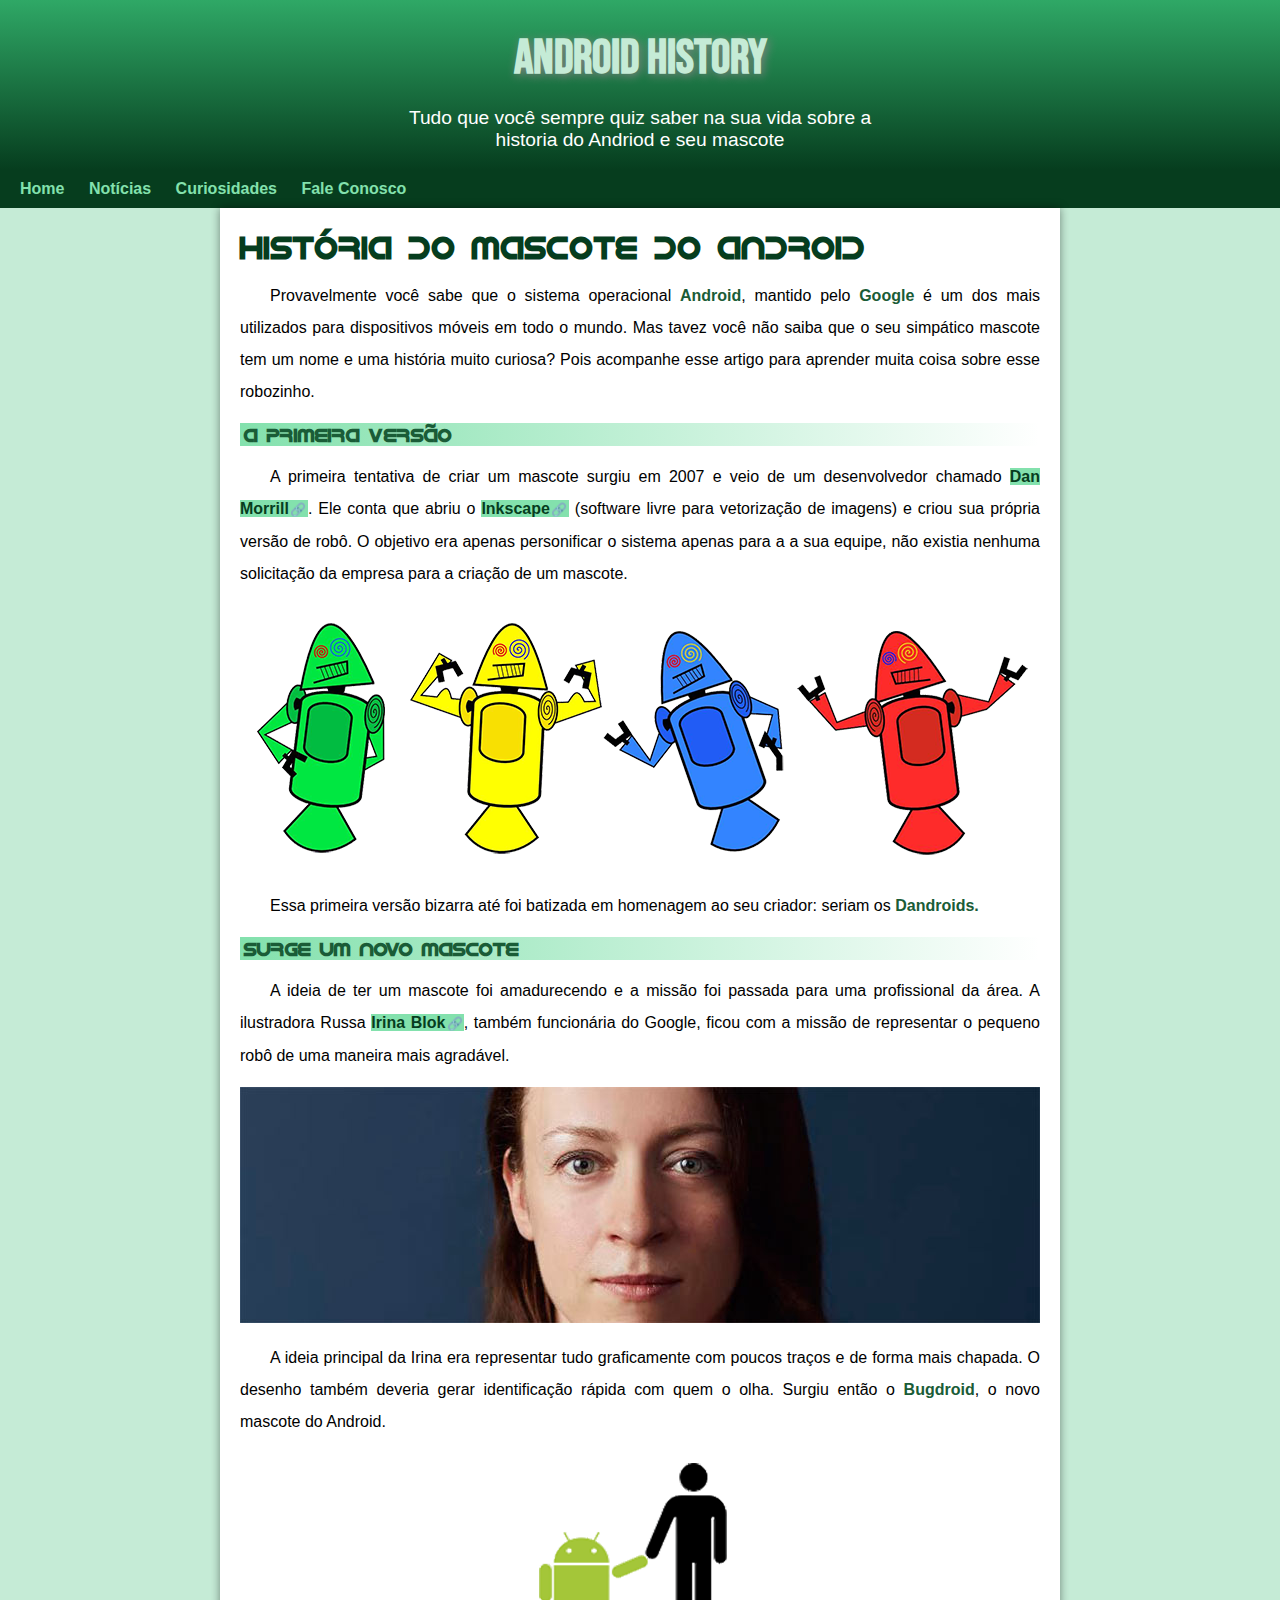
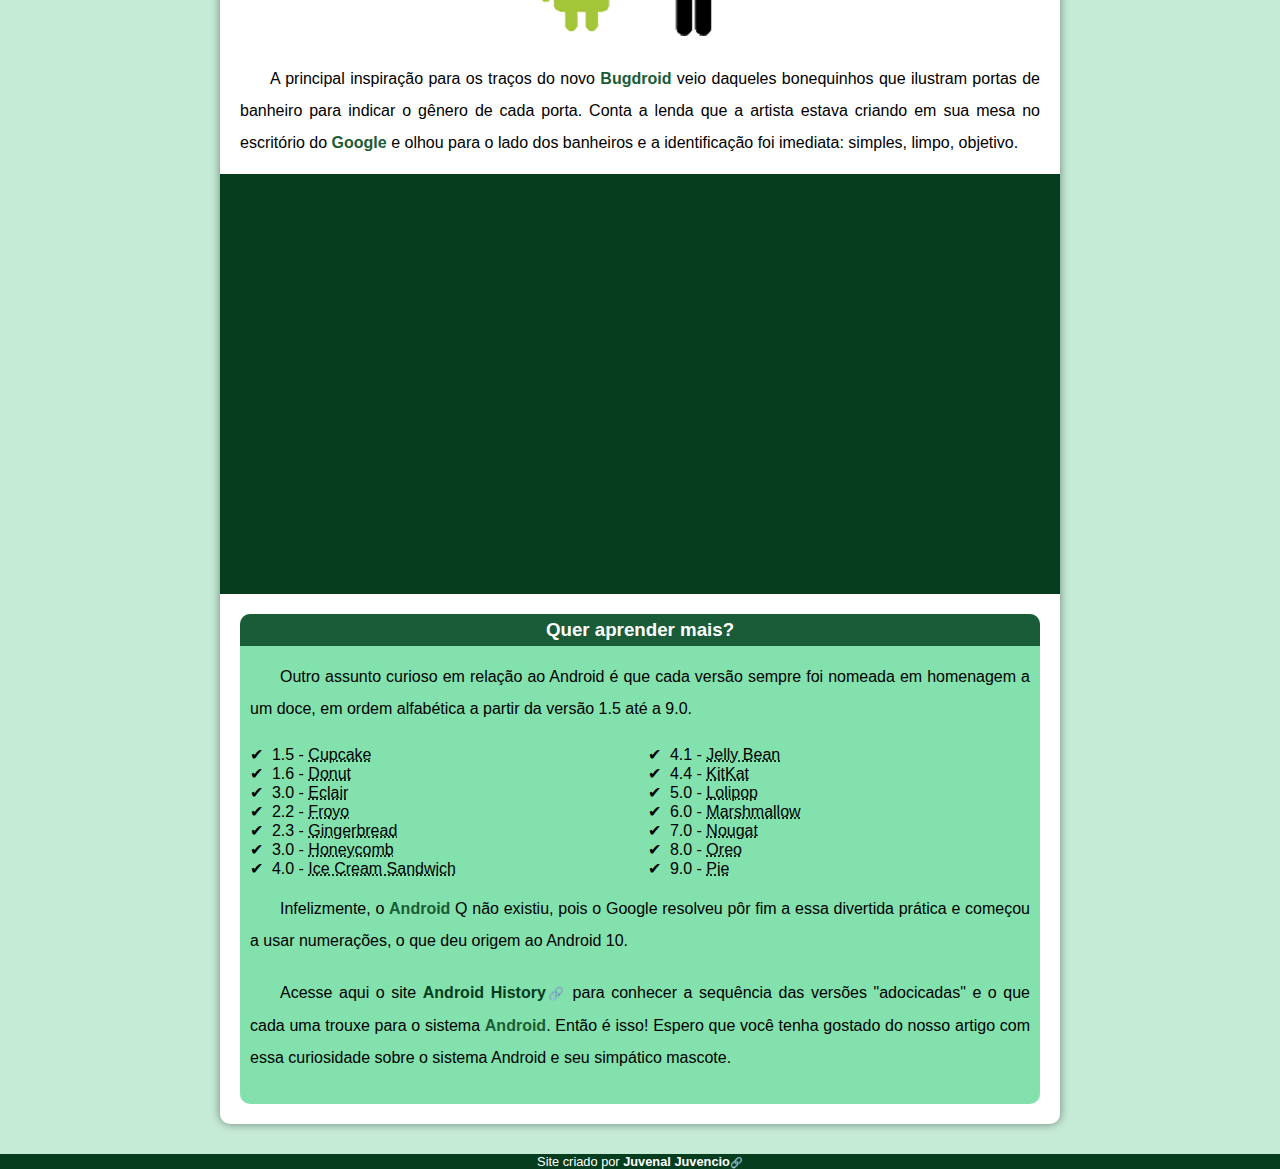
<file: index.html>
<!DOCTYPE html>
<html lang="pt-br">
<head>
    <meta charset="UTF-8">
    <meta http-equiv="X-UA-Compatible" content="IE=edge">
    <meta name="viewport" content="width=device-width, initial-scale=1.0">
    <title>Android</title>
    <link rel="stylesheet" href="estilo/style.css">
    <link rel="shortcut icon" href="imagens/favicon.ico" type="image/x-icon">
</head>
<body>
    <header>
        <h1>Android History</h1>
        <p>Tudo que você sempre quiz saber na sua vida sobre a historia do Andriod e seu mascote</p>
    </header>
    <nav>
        <a href="#">Home</a>
        <a href="#">Notícias</a>
        <a href="#">Curiosidades</a>
        <a href="#">Fale Conosco</a>
    </nav>
    <main>
        <article>
            <h1>História do Mascote do Android</h1>

            <p>Provavelmente você sabe que o sistema operacional <strong>Android</strong>, mantido pelo <strong>Google</strong> é um dos mais utilizados para dispositivos móveis em todo o mundo. Mas tavez você não saiba que o seu simpático mascote tem um nome e uma história muito curiosa? Pois acompanhe esse artigo para aprender muita coisa sobre esse robozinho.</p>

            <h2>A primeira versão</h2>

            <p>A primeira tentativa de criar um mascote surgiu em 2007 e veio de um desenvolvedor chamado <a href="https://androidcommunity.com/dan-morrill-shows-us-the-android-mascot-that-almost-was-20130103/" target="_blank" class="externo">Dan Morrill</a>. Ele conta que abriu o <a href="https://inkscape.org/pt-br/" target="_blank" class="externo">Inkscape</a> (software livre para vetorização de imagens) e criou sua própria versão de robô. O objetivo era apenas personificar o sistema apenas para a a sua equipe, não existia nenhuma solicitação da empresa para a criação de um mascote.</p>

            <picture>
                <source media="(max-width: 600px)" srcset="imagens/dan-droids-pq.png">
                <img src="imagens/dan-droids.png" alt="Primeiro Mascote do Android">
            </picture>

            <p>Essa primeira versão bizarra até foi batizada em homenagem ao seu criador: seriam os <strong>Dandroids.</p></strong>

            <h2>Surge um novo mascote</h2>

            <p>A ideia de ter um mascote foi amadurecendo e a missão foi passada para uma profissional da área. A ilustradora Russa <a href="https://www.irinablok.com/" target="_blank" class="externo">Irina Blok</a>, também funcionária do Google, ficou com a missão de representar o pequeno robô de uma maneira mais agradável.</p>

            <picture>
                <source media="(max-width: 600px)" srcset="imagens/irina-blok-pq.jpg">
                <img src="imagens/irina-blok.jpg" alt="">
            </picture>

            <p>A ideia principal da Irina era representar tudo graficamente com poucos traços e de forma mais chapada. O desenho também deveria gerar identificação rápida com quem o olha. Surgiu então o <strong>Bugdroid</strong>, o novo mascote do Android.</p>

            <img src="imagens/bugdroid.png" class="pequena" alt="Bugdroid">

            <p>A principal inspiração para os traços do novo <strong>Bugdroid</strong> veio daqueles bonequinhos que ilustram portas de banheiro para indicar o gênero de cada porta. Conta a lenda que a artista estava criando em sua mesa no escritório do <strong>Google</strong> e olhou para o lado dos banheiros e a identificação foi imediata: simples, limpo, objetivo.</p>

            <div class="video">
                <iframe width="560" height="315" src="https://www.youtube.com/embed/l2UDgpLz20M" title="YouTube video player" frameborder="0" allow="accelerometer; autoplay; clipboard-write; encrypted-media; gyroscope; picture-in-picture" allowfullscreen></iframe>
            </div>
            
            <aside>
                <h3>Quer aprender mais?</h3>
                <p>Outro assunto curioso em relação ao Android é que cada versão sempre foi nomeada em homenagem a um doce, em ordem alfabética a partir da versão 1.5 até a 9.0.</p>
                <ul>
                    <li>1.5 - <abbr title="Bolo de Copo">Cupcake</abbr></li>
                    <li>1.6 - <abbr title="Rosquinha">Donut</abbr></li>
                    <li>3.0 - <abbr title="Bomba">Eclair</abbr></li>
                    <li>2.2 - <abbr title="Iogurte Congelado">Froyo</abbr></li>
                    <li>2.3 - <abbr title="Biscoito de Gengibre">Gingerbread</abbr></li>
                    <li>3.0 - <abbr title="Favo de Mel">Honeycomb</abbr></li>
                    <li>4.0 - <abbr title=Sanduóche de Sorvete"">Ice Cream Sandwich</abbr></li>
                    <li>4.1 - <abbr title="Jujuba">Jelly Bean</abbr></li>
                    <li>4.4 - <abbr title="KitKat">KitKat</abbr></li>
                    <li>5.0 - <abbr title="Pirulito">Lolipop</abbr></li>
                    <li>6.0 - <abbr title="Marshmallow">Marshmallow</abbr></li>
                    <li>7.0 - <abbr title="Torrone">Nougat</abbr></li>
                    <li>8.0 - <abbr title="Oreo">Oreo</abbr></li>
                    <li>9.0 - <abbr title="Torta">Pie</abbr></li>
                </ul>
                <p>Infelizmente, o <strong>Android</strong> Q não existiu, pois o Google resolveu pôr fim a essa divertida prática e começou a usar numerações, o que deu origem ao Android 10.</p>
                <p>
                    Acesse aqui o site <a href="#" target="_blank" class="externo">Android History</a> para conhecer a sequência das versões "adocicadas" e o que cada uma trouxe para o sistema <strong>Android</strong>.
                    Então é isso! Espero que você tenha gostado do nosso artigo com essa curiosidade sobre o sistema Android e seu simpático mascote.
                </p>
            </aside>
        </article>
    </main>
    <footer>
        <p>Site criado por <a href="#" target="_blank" class="externo">Juvenal Juvencio</a></p>
    </footer>
</body>
</html>
</file>
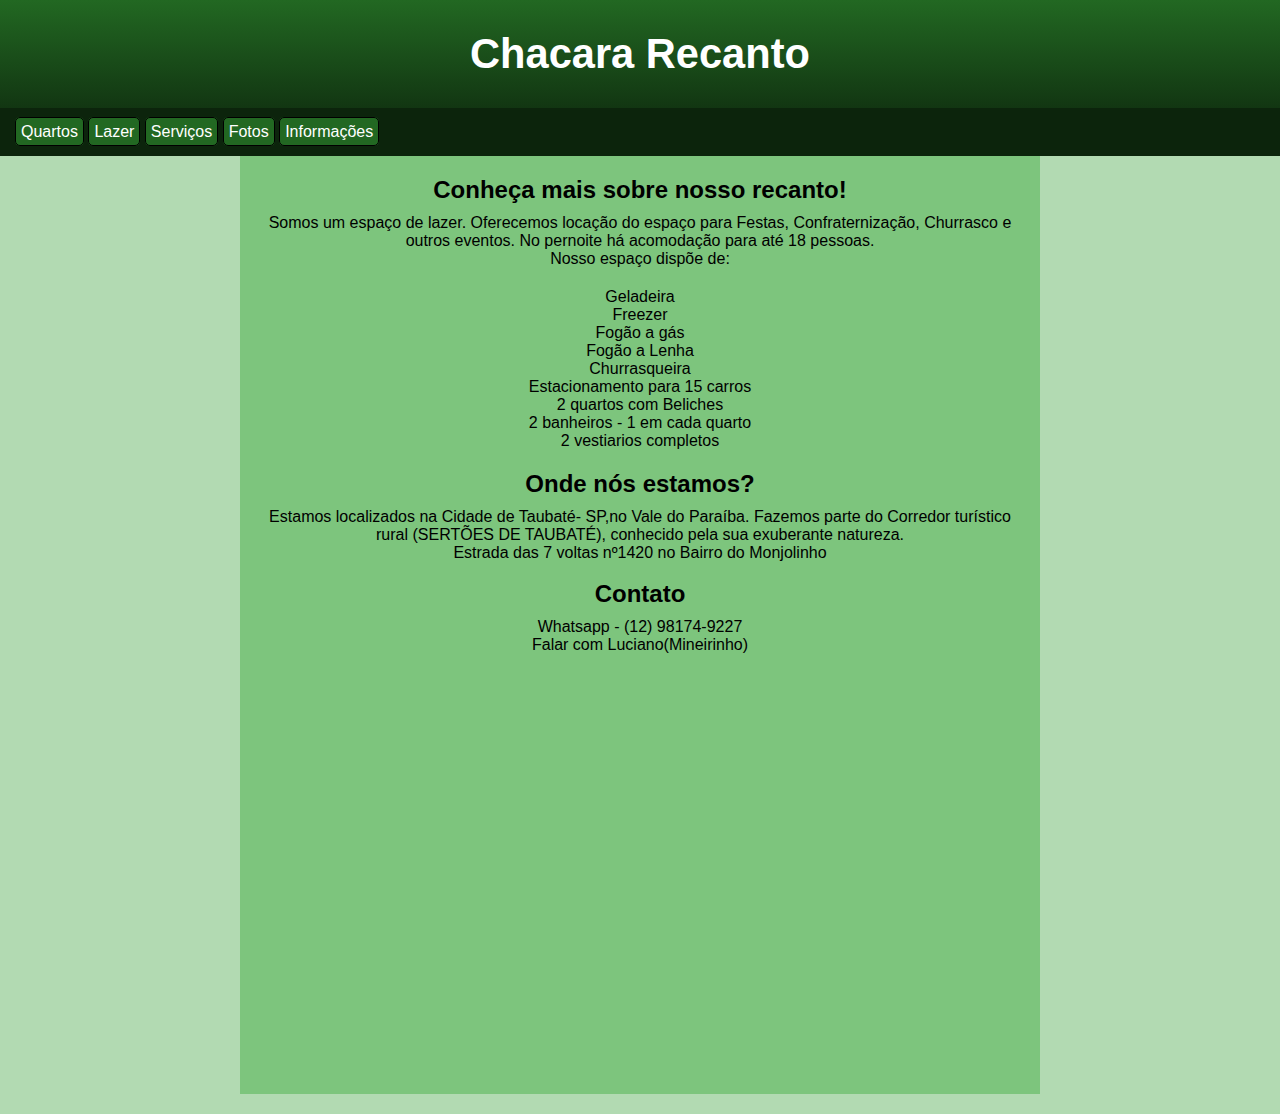
<file: contato.html>
<!DOCTYPE html>
<html lang="pt-br">
<head>
    <meta charset="UTF-8">
    <meta http-equiv="X-UA-Compatible" content="IE=edge">
    <meta name="viewport" content="width=device-width, initial-scale=1.0">
    <title>Lazer</title>
    <link rel="stylesheet" href="style.css">
    <link rel="shortcut icon" href="rancho.png" type="image/x-icon">
</head>
<body>
    <header >
        <a href="index2.html" class="secundarios">
            <h1>Chacara Recanto</h1>
        </a>
    </header>
    <Nav>
        <a href="quartos.html">Quartos</a>
        <a href="lazer.html">Lazer</a>
        <a href="servicos.html">Serviços</a>
        <a href="fotos.html">Fotos</a>
        <a href="contato.html">Informações</a>
    </Nav>
    <main>
        <section class="contato">
            <h2 class="contato">Conheça mais sobre nosso recanto!</h2>
            <p class="contato">Somos um espaço de lazer.
                Oferecemos locação do espaço para Festas, Confraternização, Churrasco e outros eventos.
                No pernoite há acomodação para até 18 pessoas.</p>
            <p class="contato">
                Nosso espaço dispõe de:
            </p>
            <ul>
                <li>Geladeira</li>
                <li>Freezer</li>
                <li>Fogão a gás</li>
                <li>Fogão a Lenha</li>
                <li>Churrasqueira</li>
                <li>Estacionamento para 15 carros</li>
                <li>2 quartos com Beliches</li>
                <li>2 banheiros - 1 em cada quarto</li>
                <li>2 vestiarios completos</li>
            </ul>
            <h2 class="contato">Onde nós estamos?</h2>
            <p class="contato">Estamos localizados na Cidade de Taubaté- SP,no Vale do Paraíba.
                Fazemos parte do Corredor turístico rural (SERTÕES DE TAUBATÉ), conhecido pela sua exuberante natureza.
            </p>
            <p class="contato">Estrada das 7 voltas nº1420 no Bairro do Monjolinho</p>
            <br>
            <h2 class="contato">Contato</h2>
            <p class="contato">Whatsapp - (12) 98174-9227</p>
            <p class="contato">Falar com Luciano(Mineirinho)</p>
            
        </section>
        <div class="contato">
            <iframe src="https://www.google.com/maps/embed?pb=!1m18!1m12!1m3!1d14682.446680032514!2d-45.447267335041886!3d-23.074694293930506!2m3!1f0!2f0!3f0!3m2!1i1024!2i768!4f13.1!3m3!1m2!1s0x0%3A0x25336f6adf42669e!2sCh%C3%A1cara%20Recanto%20-%20Luciano!5e0!3m2!1spt-BR!2sbr!4v1646845742796!5m2!1spt-BR!2sbr" width="600" height="450" style="border:0;" allowfullscreen="" loading="lazy"></iframe>
    </div>
    </main>
</body>
</html>
</file>
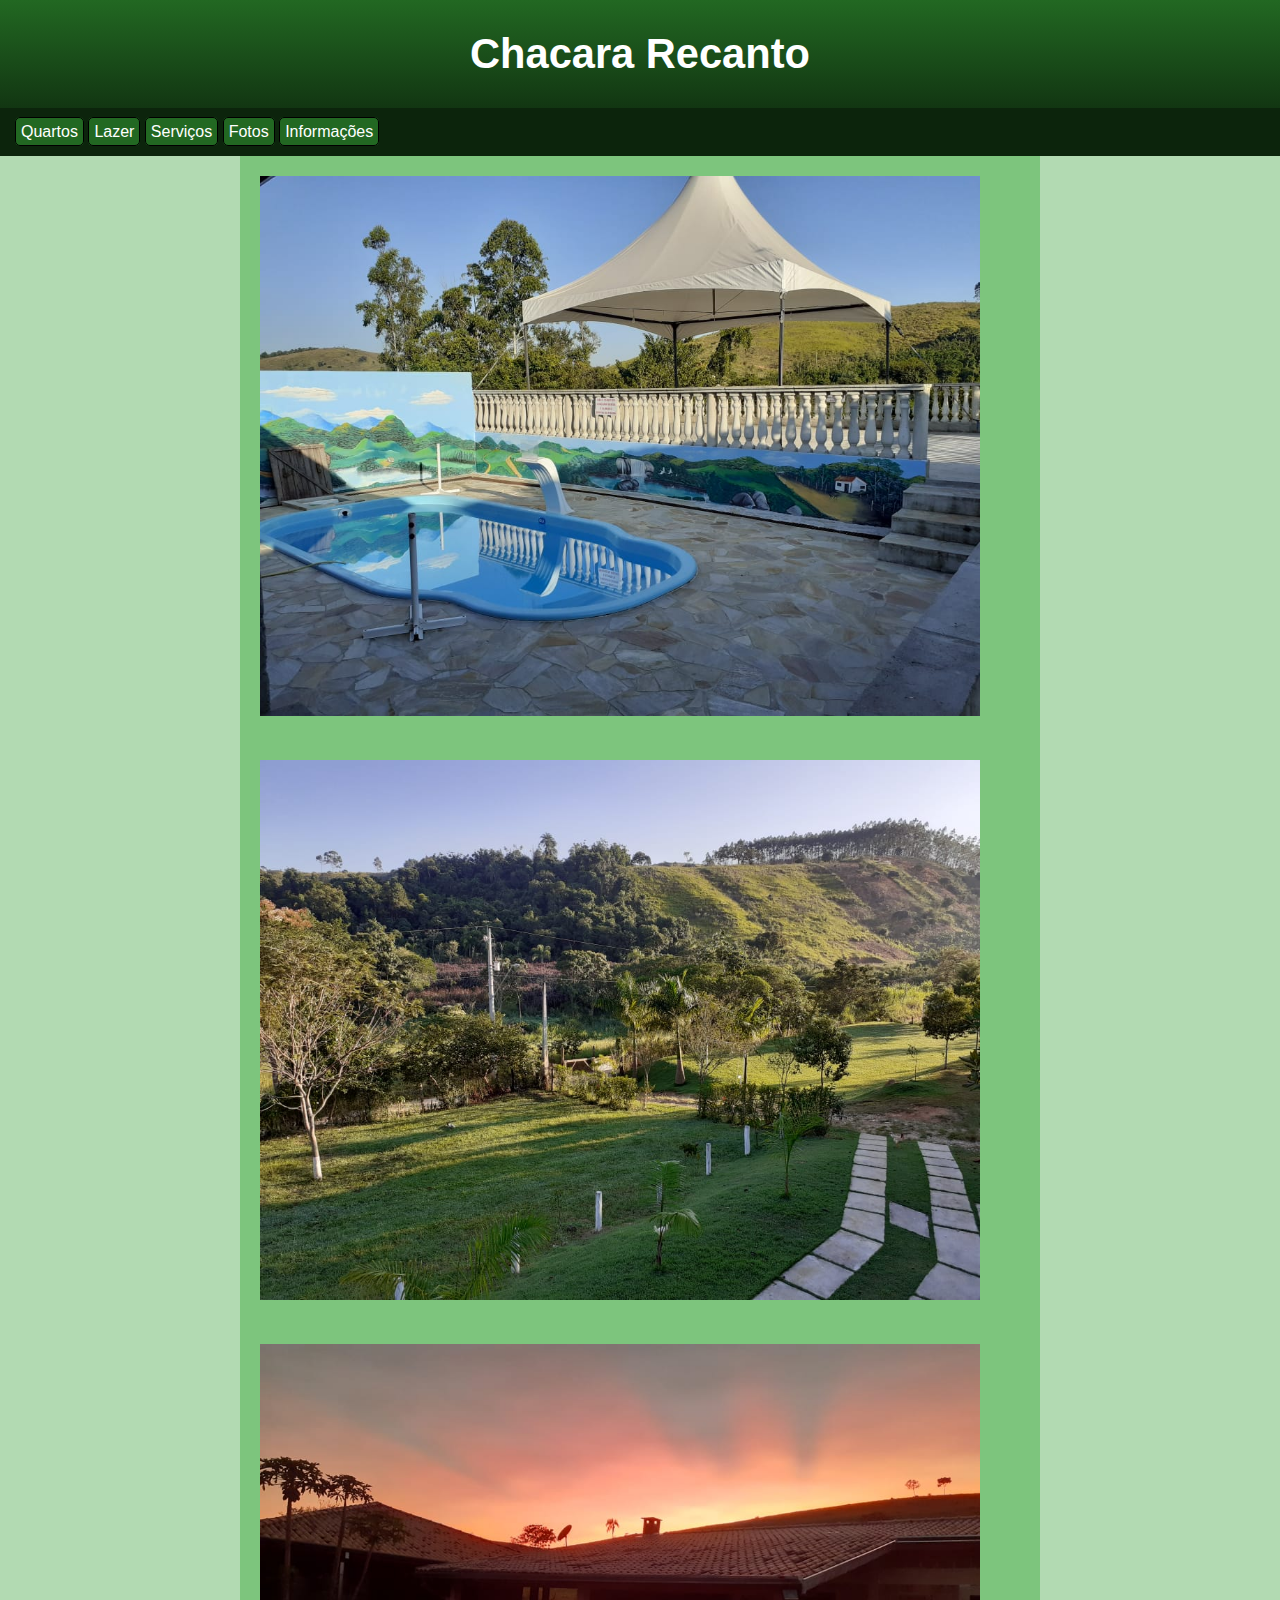
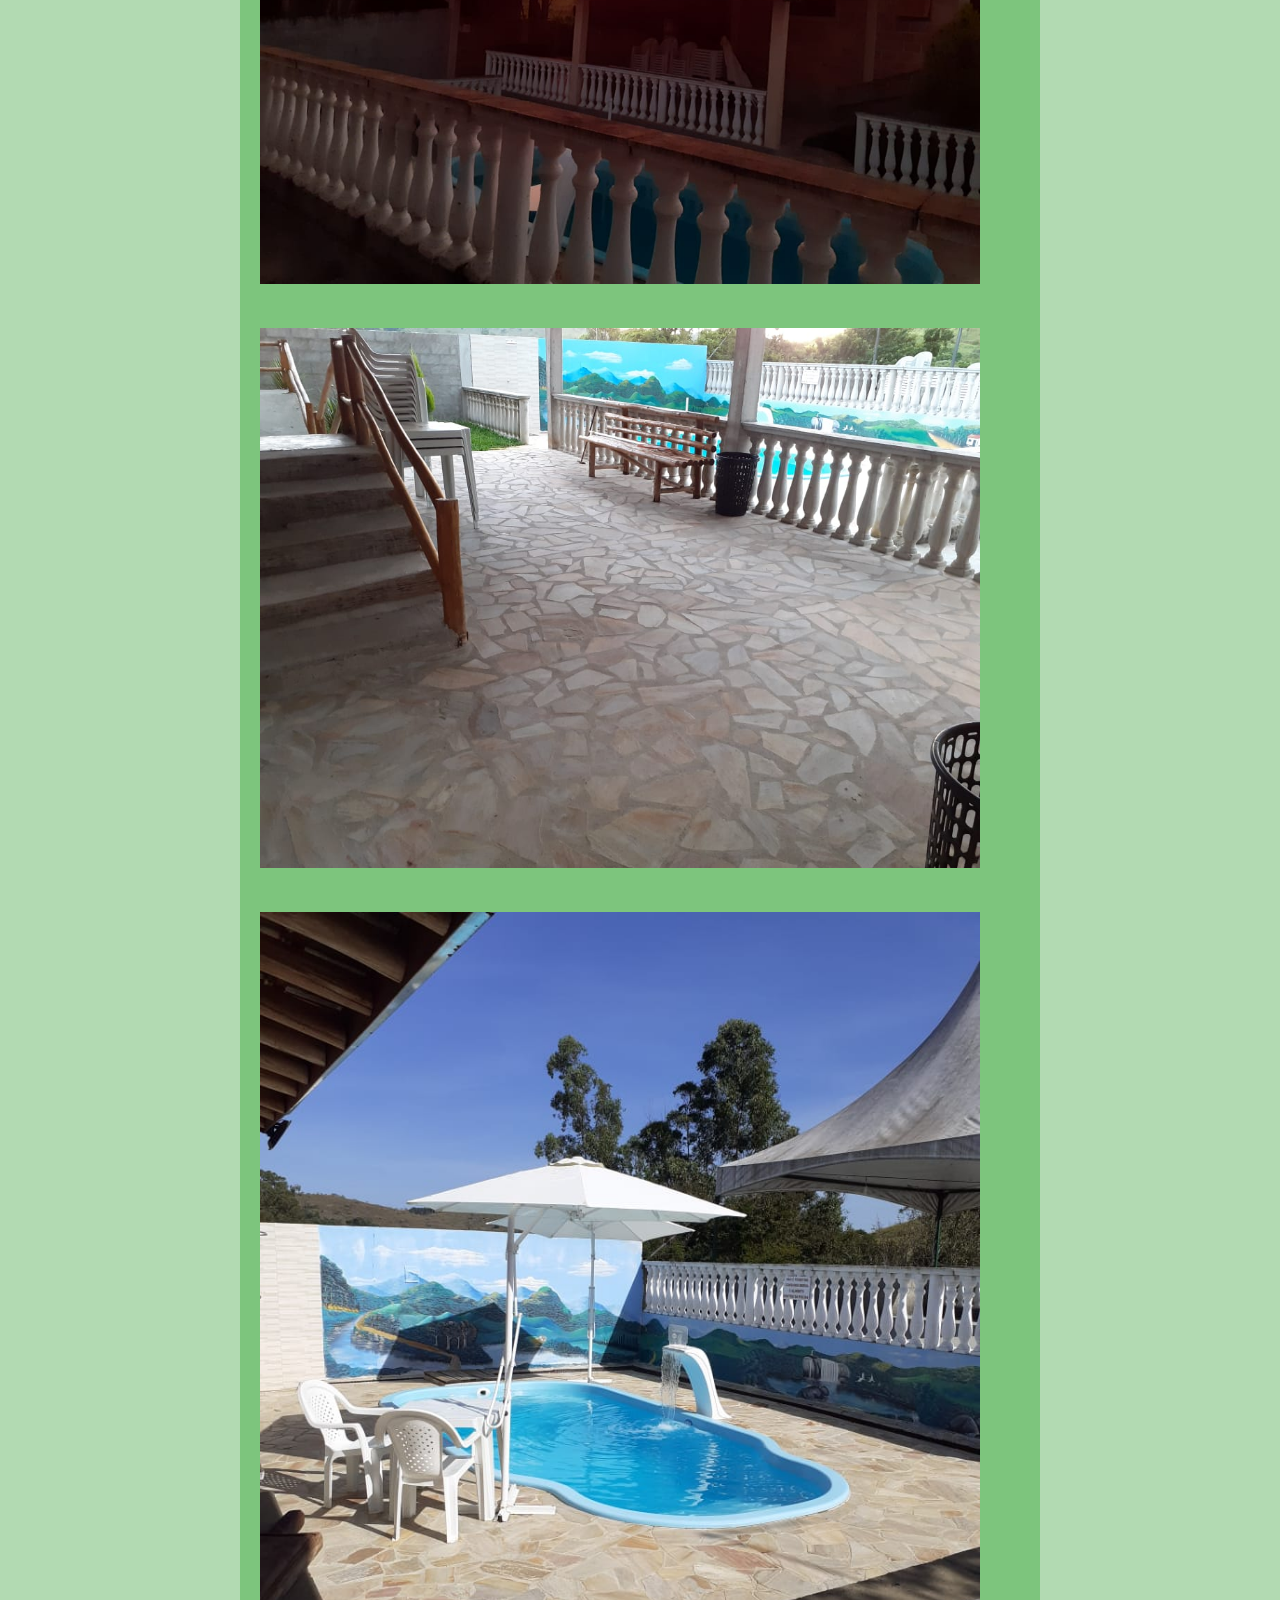
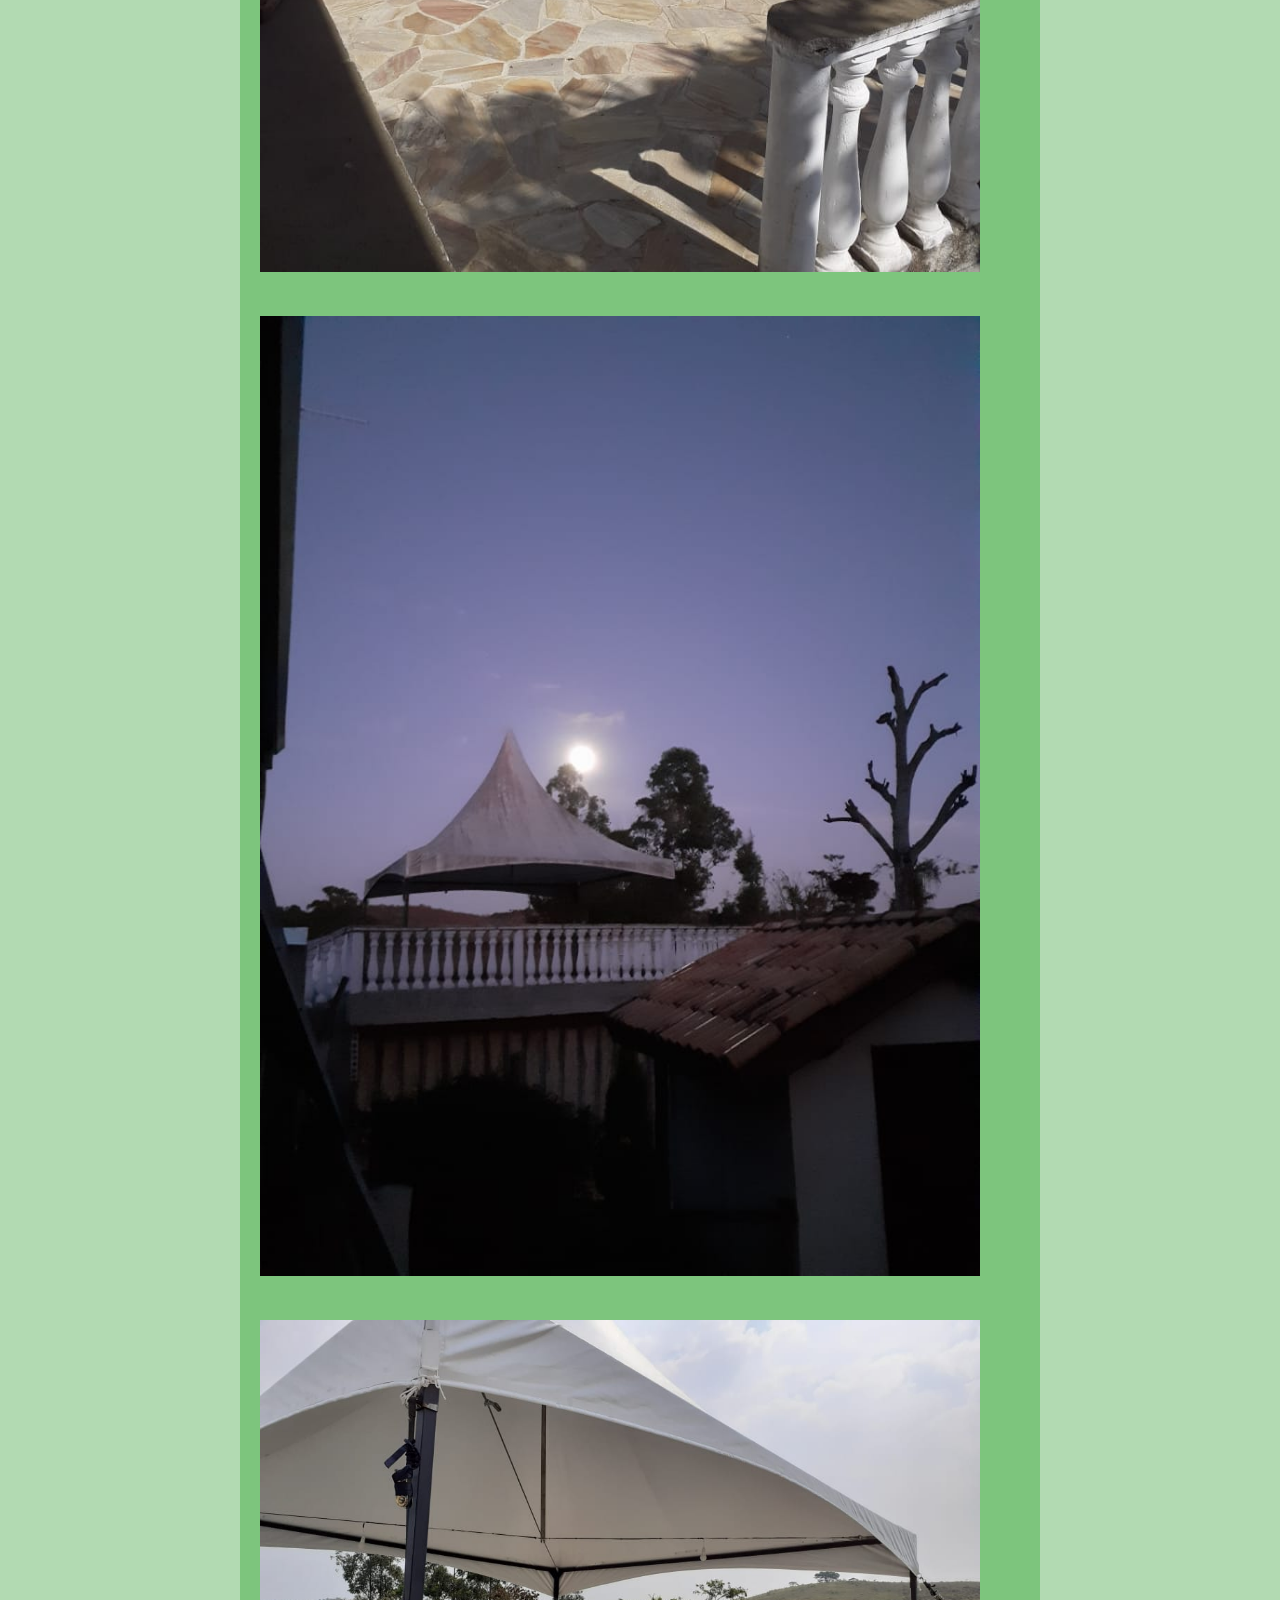
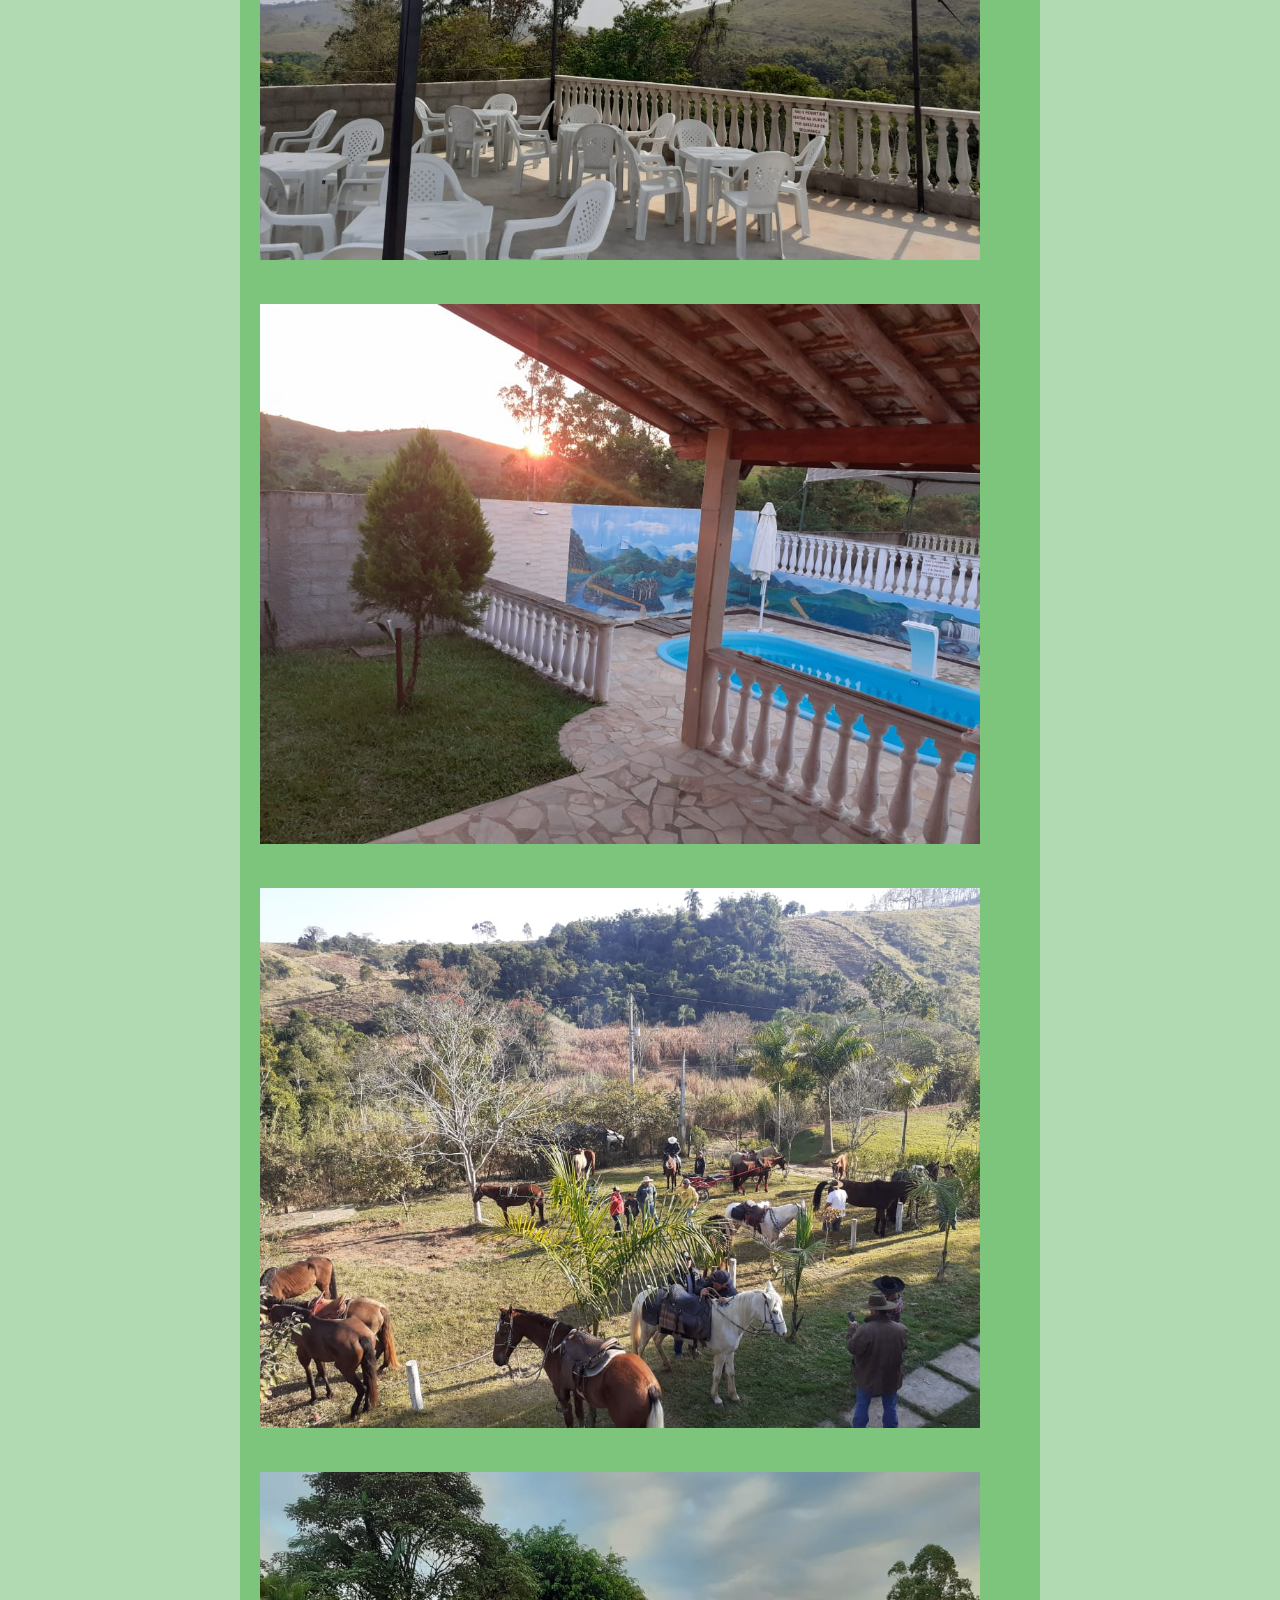
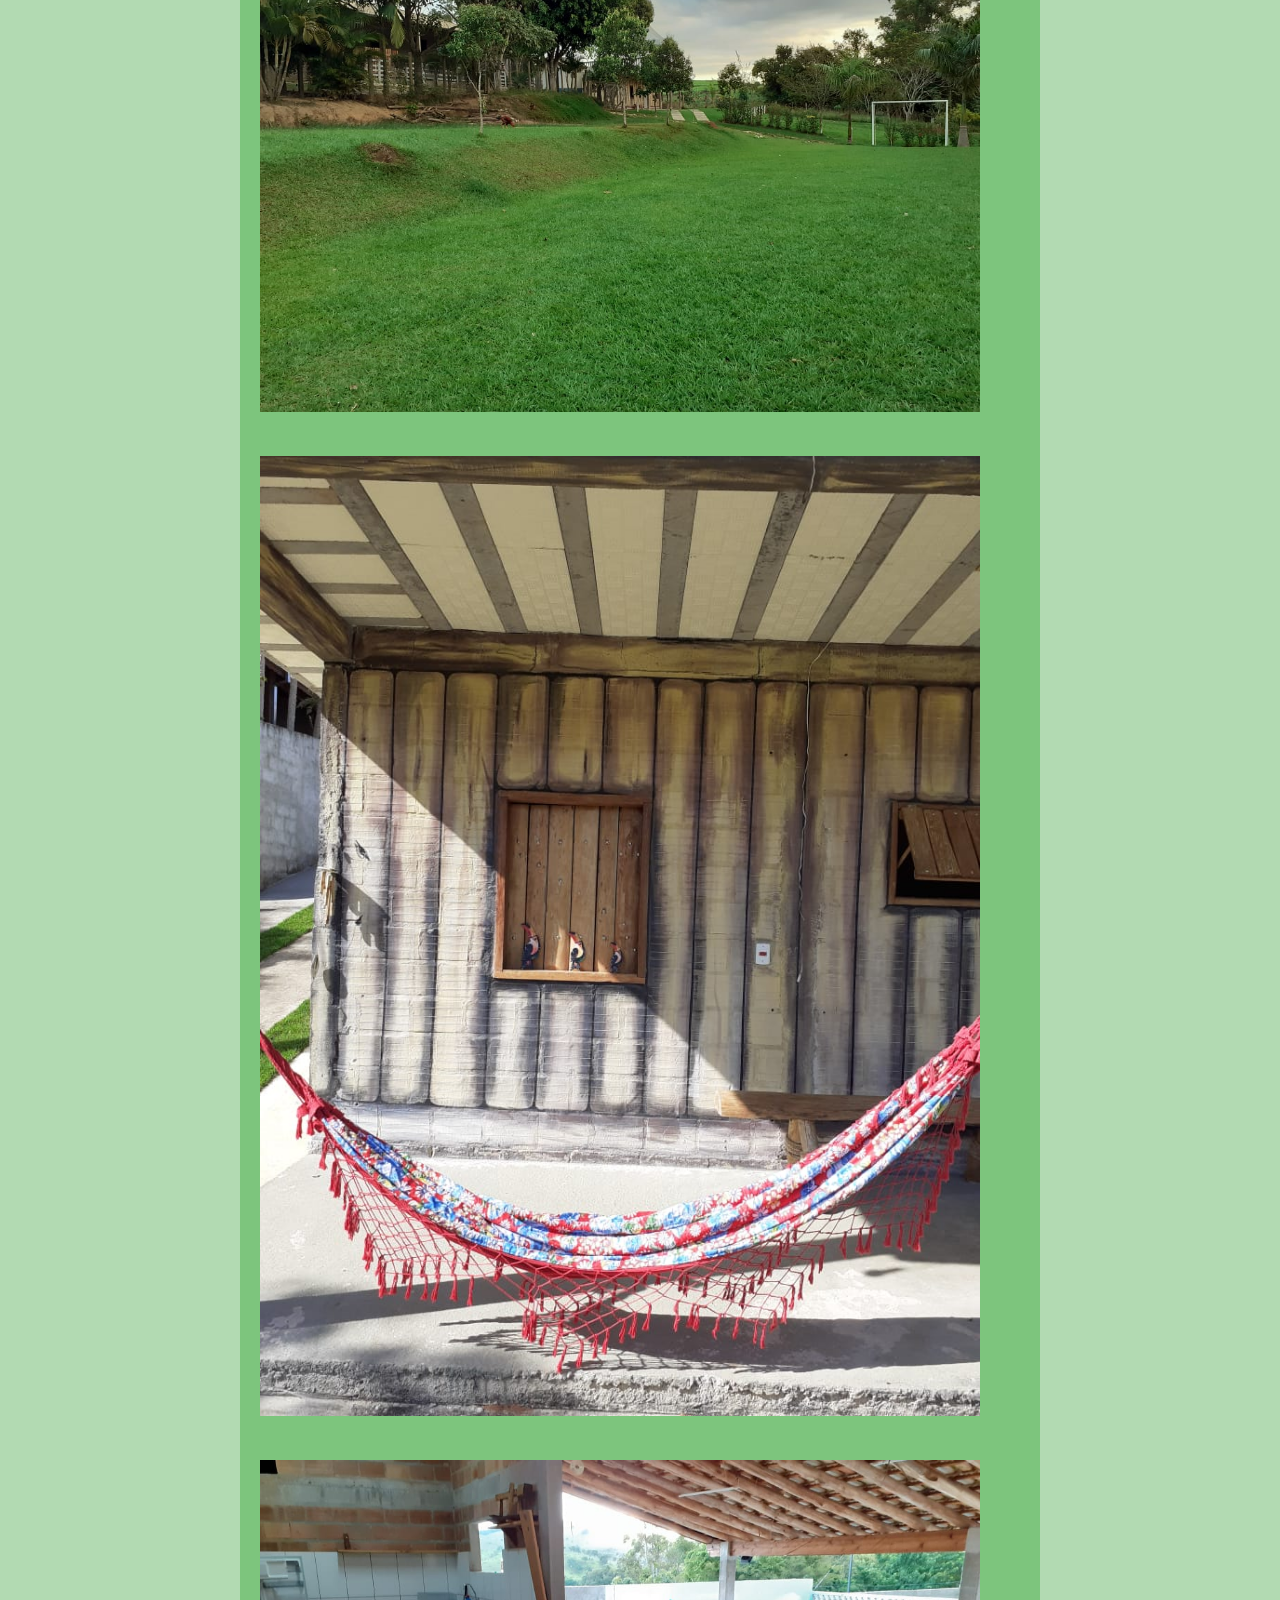
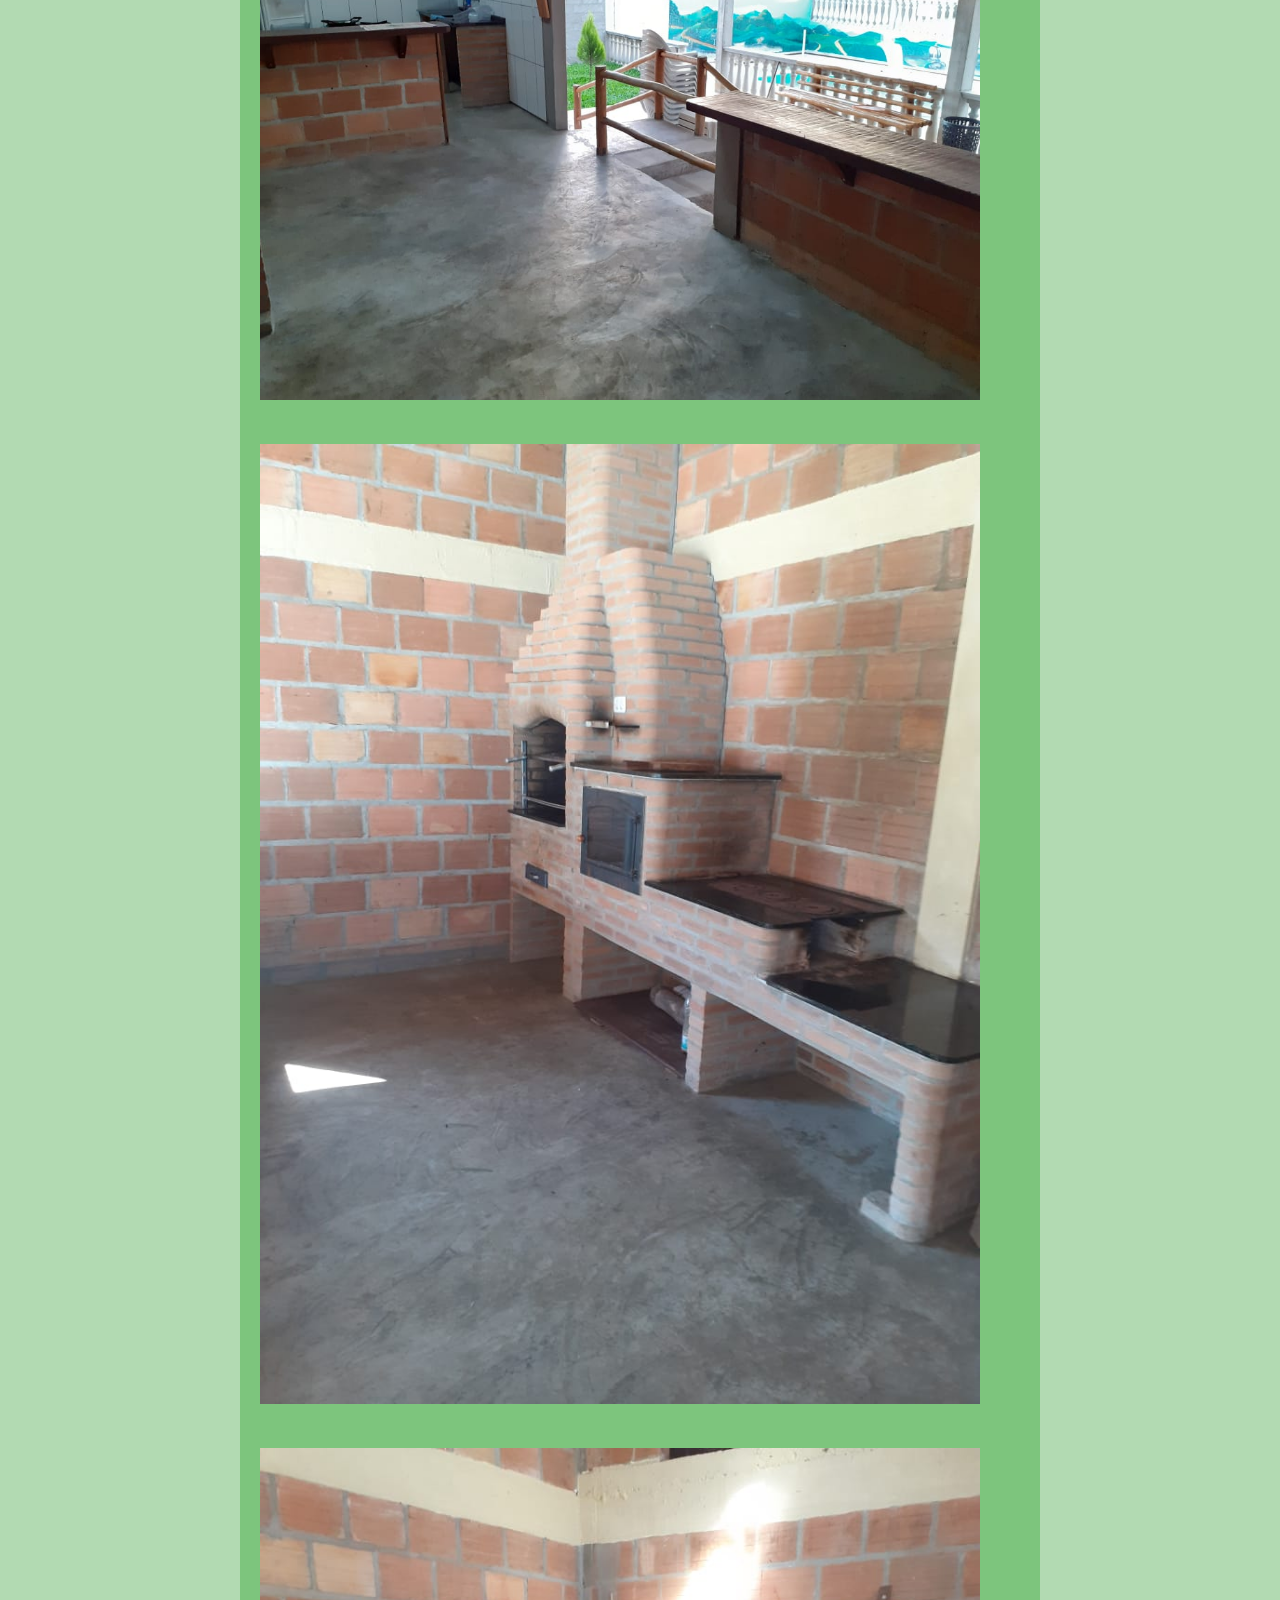
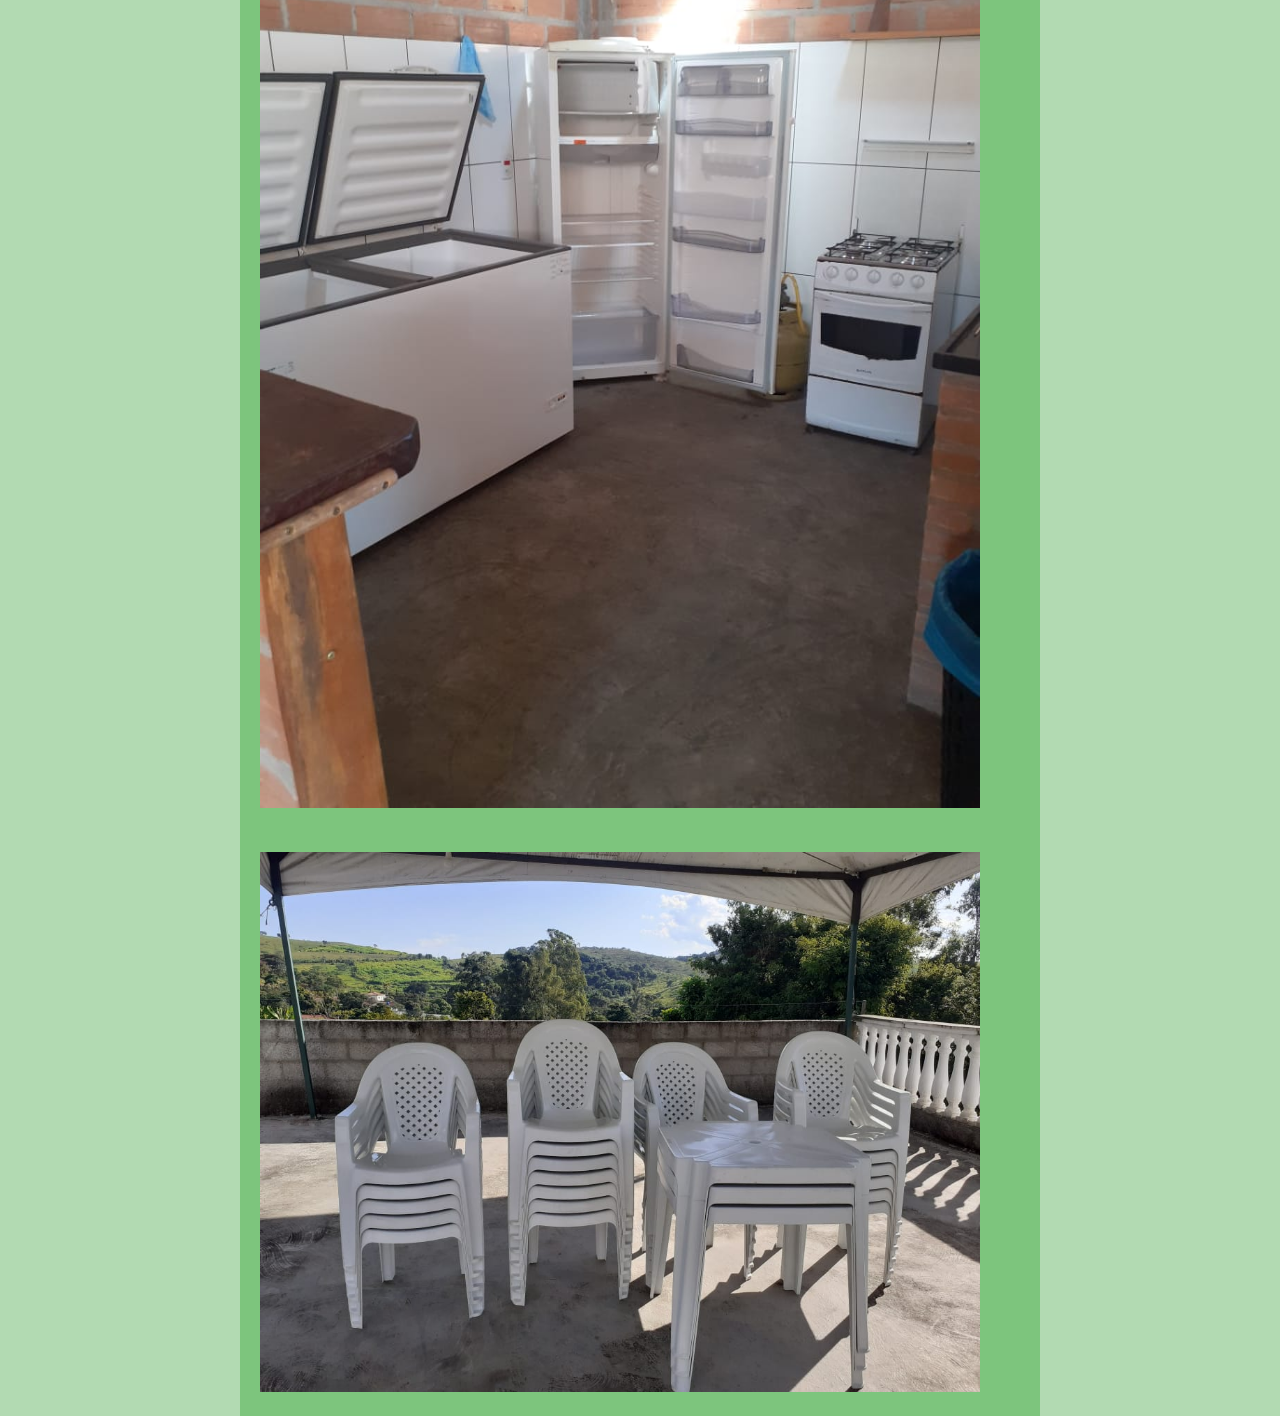
<file: fotos.html>
<!DOCTYPE html>
<html lang="pt-br">
<head>
    <meta charset="UTF-8">
    <meta http-equiv="X-UA-Compatible" content="IE=edge">
    <meta name="viewport" content="width=device-width, initial-scale=1.0">
    <title>Lazer</title>
    <link rel="stylesheet" href="style.css">
    <link rel="shortcut icon" href="rancho.png" type="image/x-icon">
</head>
<body>
    <header >
        <a href="index2.html" class="secundarios">
            <h1>Chacara Recanto</h1>
        </a>
    </header>
    <Nav>
        <a href="quartos.html">Quartos</a>
        <a href="lazer.html">Lazer</a>
        <a href="servicos.html">Serviços</a>
        <a href="fotos.html">Fotos</a>
        <a href="contato.html">Informações</a>
    </Nav>
    <main>
        <img src="fotos-lu/img1.jpeg" alt="img1">
        <img src="fotos-lu/img2.jpeg" alt="img2">
        <img src="fotos-lu/img3.jpeg" alt="img3">
        <img src="fotos-lu/img4.jpeg" alt="img4">
        <img src="fotos-lu/img5.jpeg" alt="img5">
        <img src="fotos-lu/img6.jpeg" alt="img6">
        <img src="fotos-lu/img7.jpeg" alt="img7">
        <img src="fotos-lu/img8.jpeg" alt="img8">
        <img src="fotos-lu/img9.jpeg" alt="img9">
        <img src="fotos-lu/img10.jpeg" alt="img10">
        <img src="fotos-lu/img11.jpeg" alt="img11">
        <img src="fotos-lu/img12.jpeg" alt="img12">
        <img src="fotos-lu/img13.jpeg" alt="img13">
        <img src="fotos-lu/img14.jpeg" alt="img14">
        <img src="fotos-lu/img15.jpeg" alt="img15">
    </main>
</body>
</html>
</file>
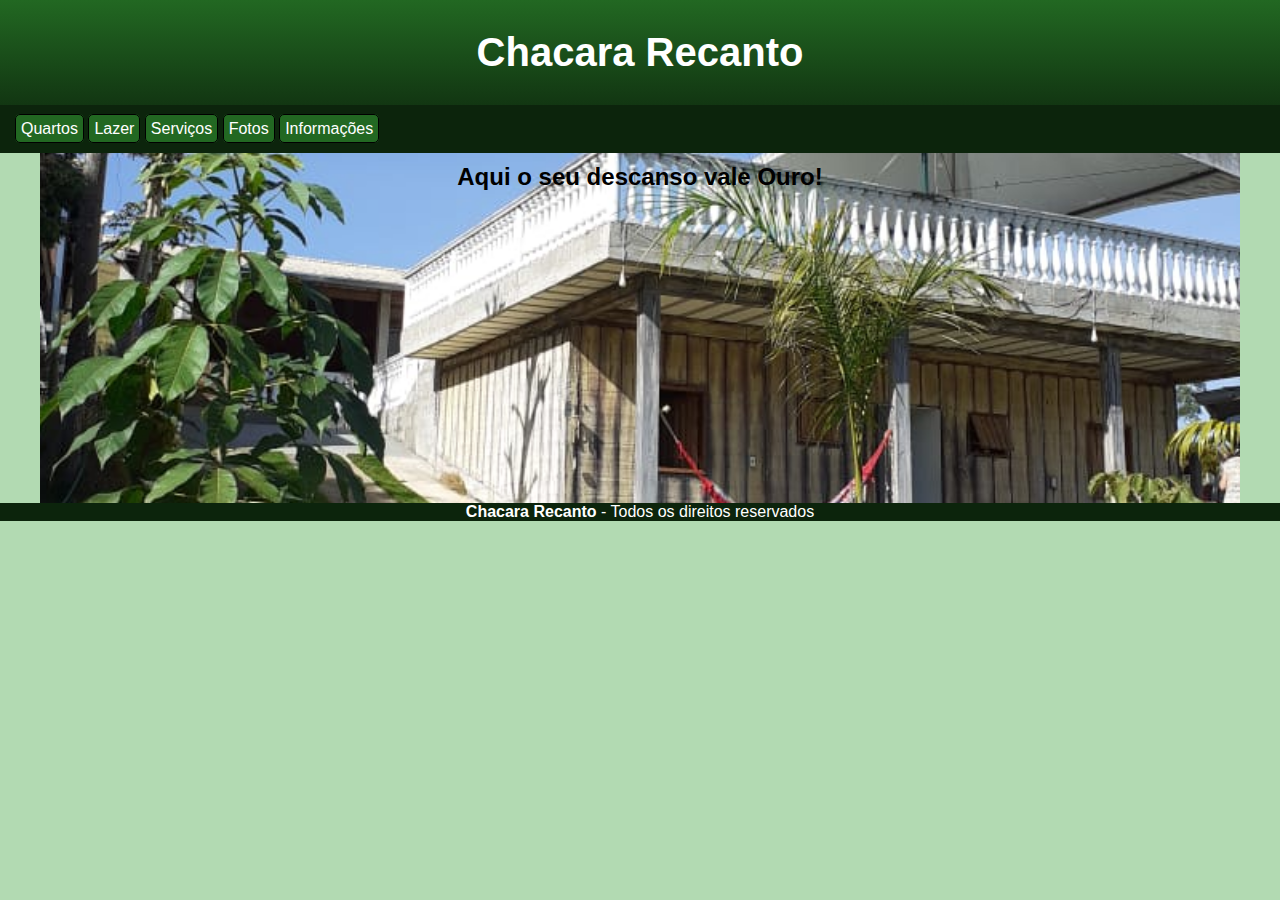
<file: index2.html>
<!DOCTYPE html>
<html lang="pt-br">
<head>
    <meta charset="UTF-8">
    <meta http-equiv="X-UA-Compatible" content="IE=edge">
    <meta name="viewport" content="width=device-width, initial-scale=1.0">
    <title>Chacara Recanto</title>
    <link rel="stylesheet" href="style.css">
    <link rel="shortcut icon" href="rancho.png" type="image/x-icon">
</head>
<body>
    <header>
        <h1>Chacara Recanto</h1>
    </header>
    <Nav>
        <a href="quartos.html">Quartos</a>
        <a href="lazer.html">Lazer</a>
        <a href="servicos.html">Serviços</a>
        <a href="fotos.html">Fotos</a>
        <a href="contato.html">Informações</a>
    </Nav>

    <main class="index">
        <h2>Aqui o seu descanso vale Ouro!</h2>
        
    </main>
    <footer>
        <p><strong>Chacara Recanto</strong> - Todos os direitos reservados</p>
    </footer>
</body>
</html>
</file>
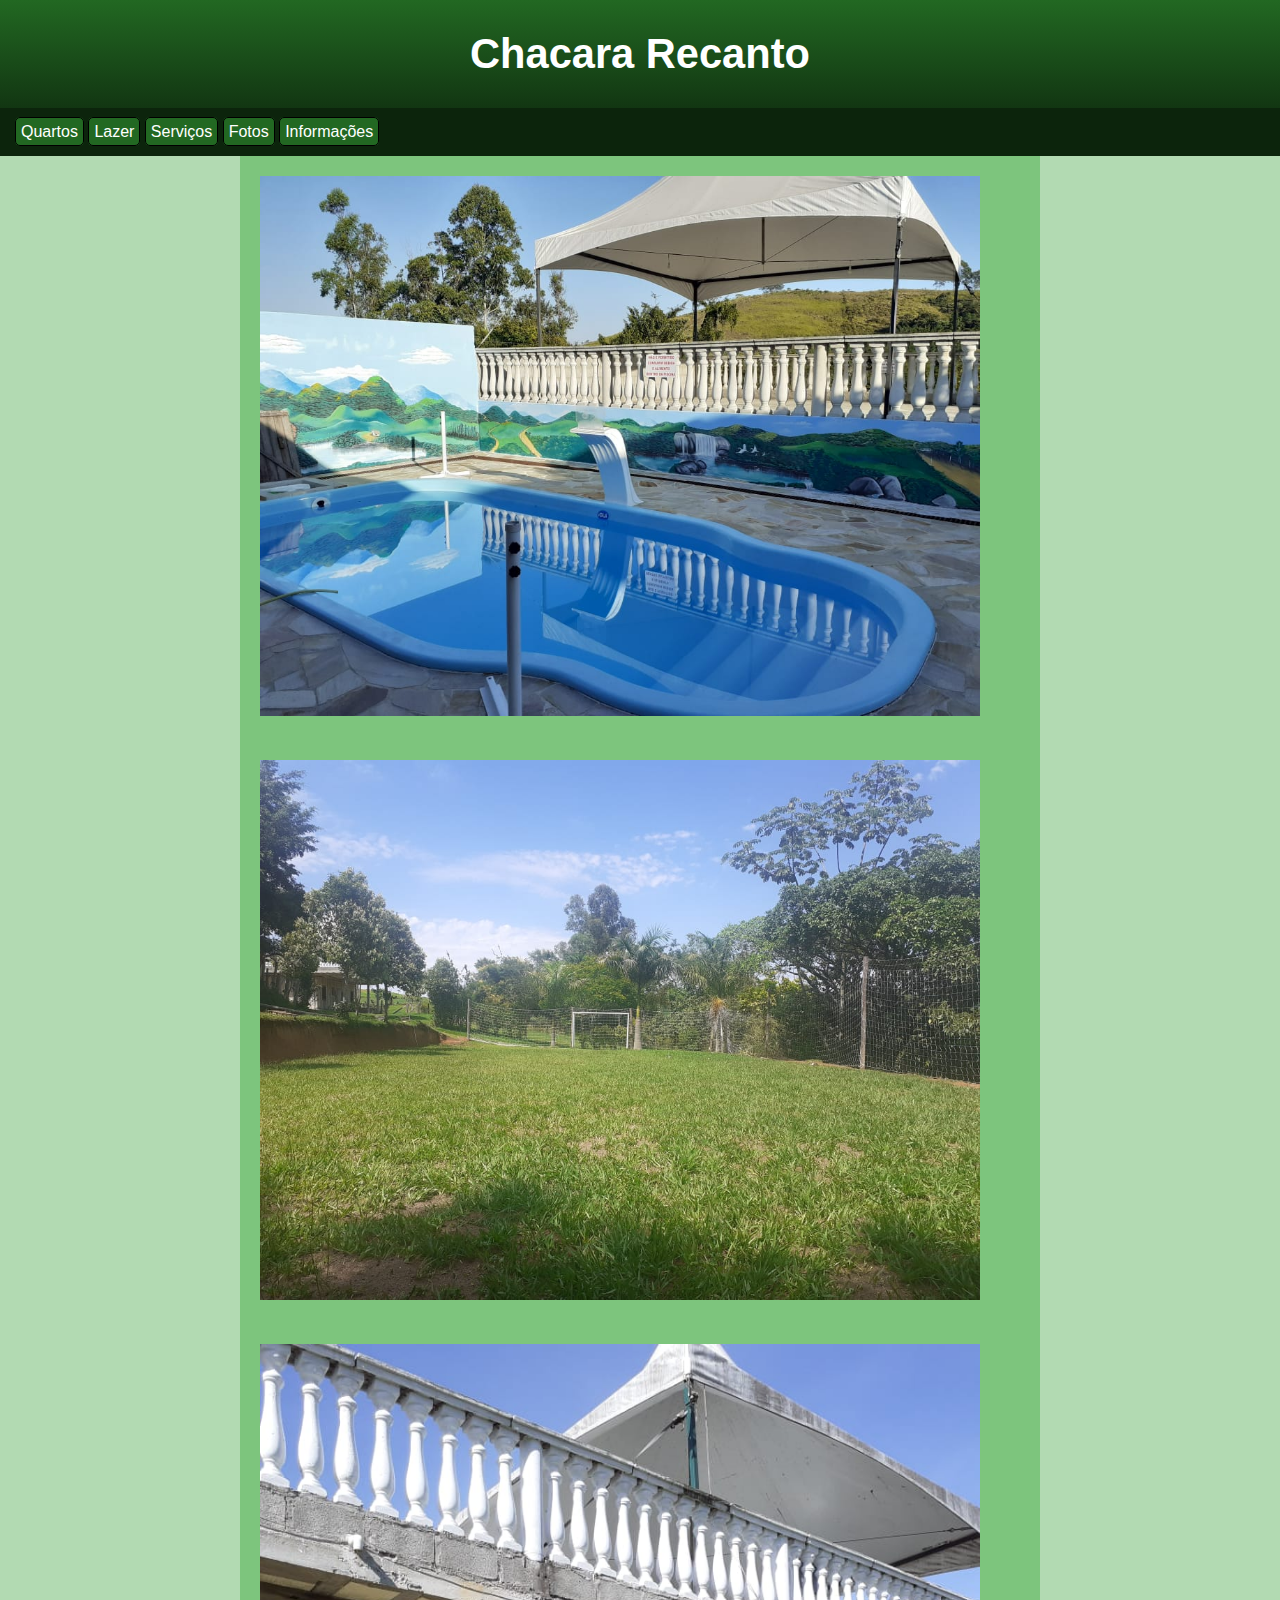
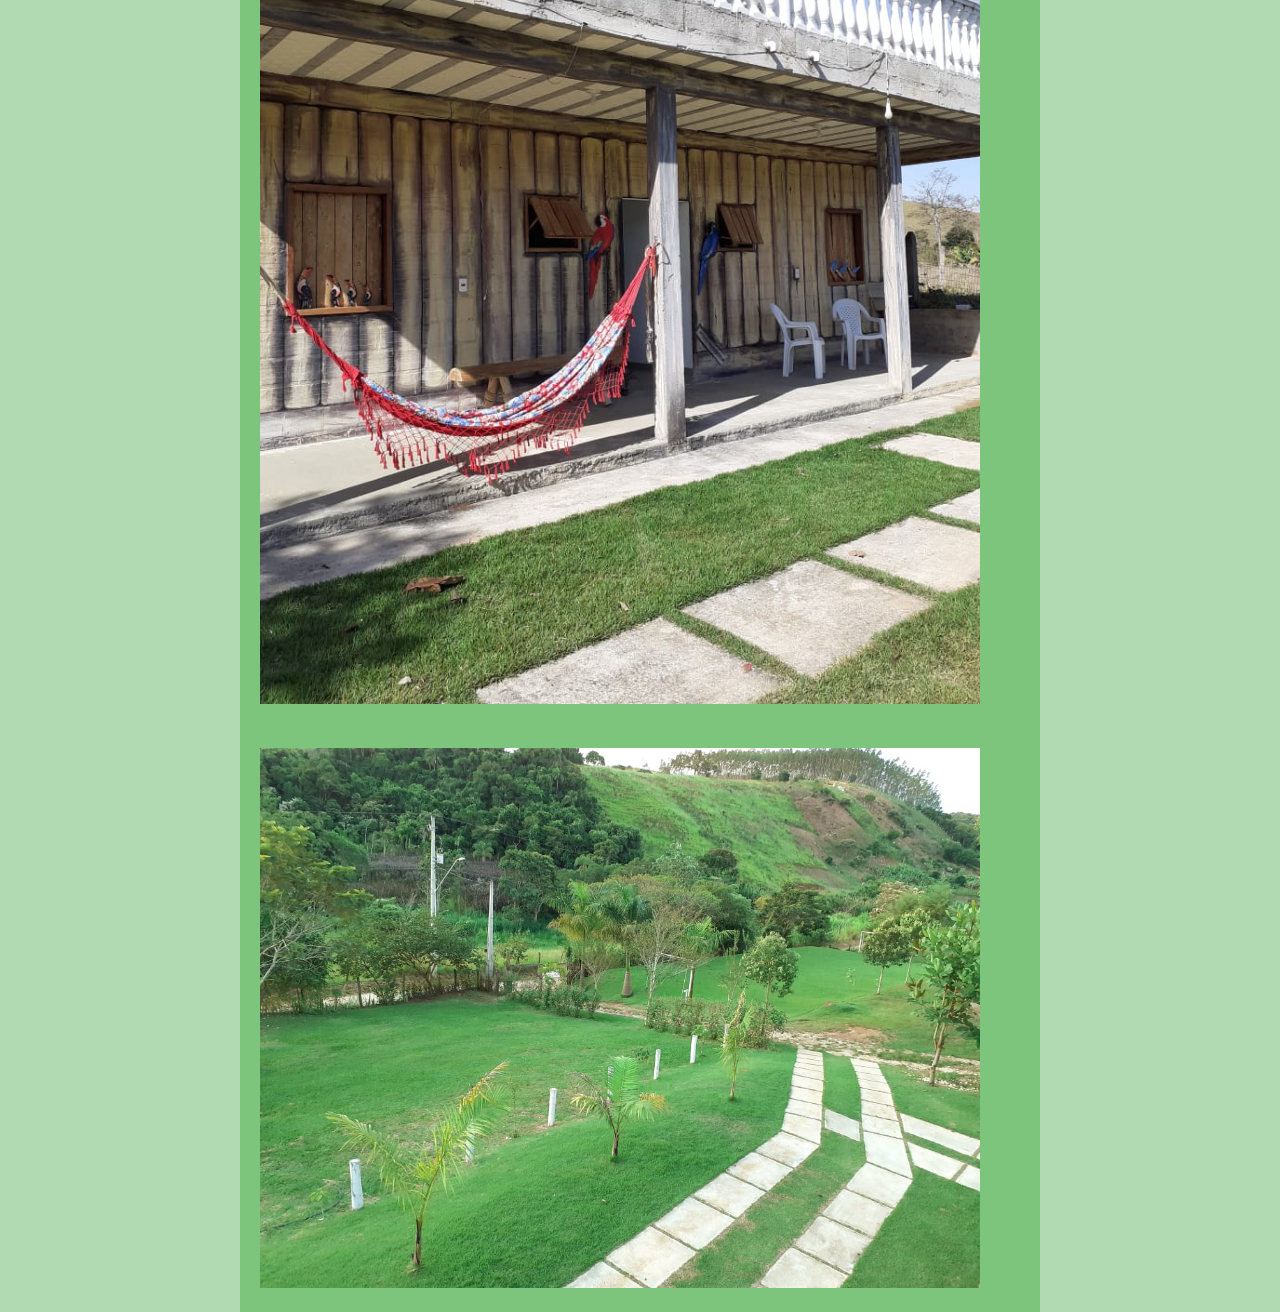
<file: lazer.html>
<!DOCTYPE html>
<html lang="pt-br">
<head>
    <meta charset="UTF-8">
    <meta http-equiv="X-UA-Compatible" content="IE=edge">
    <meta name="viewport" content="width=device-width, initial-scale=1.0">
    <title>Lazer</title>
    <link rel="stylesheet" href="style.css">
    <link rel="shortcut icon" href="rancho.png" type="image/x-icon">
</head>
<body>
    <header >
        <a href="index2.html" class="secundarios">
            <h1>Chacara Recanto</h1>
        </a>
    </header>
    <Nav>
        <a href="quartos.html">Quartos</a>
        <a href="lazer.html">Lazer</a>
        <a href="servicos.html">Serviços</a>
        <a href="fotos.html">Fotos</a>
        <a href="contato.html">Informações</a>
    </Nav>
    <main>
        
        <img src="fotos-lu/Piscina.jpeg" alt="Piscina">
        <img src="fotos-lu/Campo.jpeg" alt="Campo de Futebol">
        <img src="fotos-lu/redes.jpeg" alt="Redes">
        <img src="fotos-lu/muito verde.jpeg" alt="Muito Verde">
    </main>
</body>
</html>
</file>
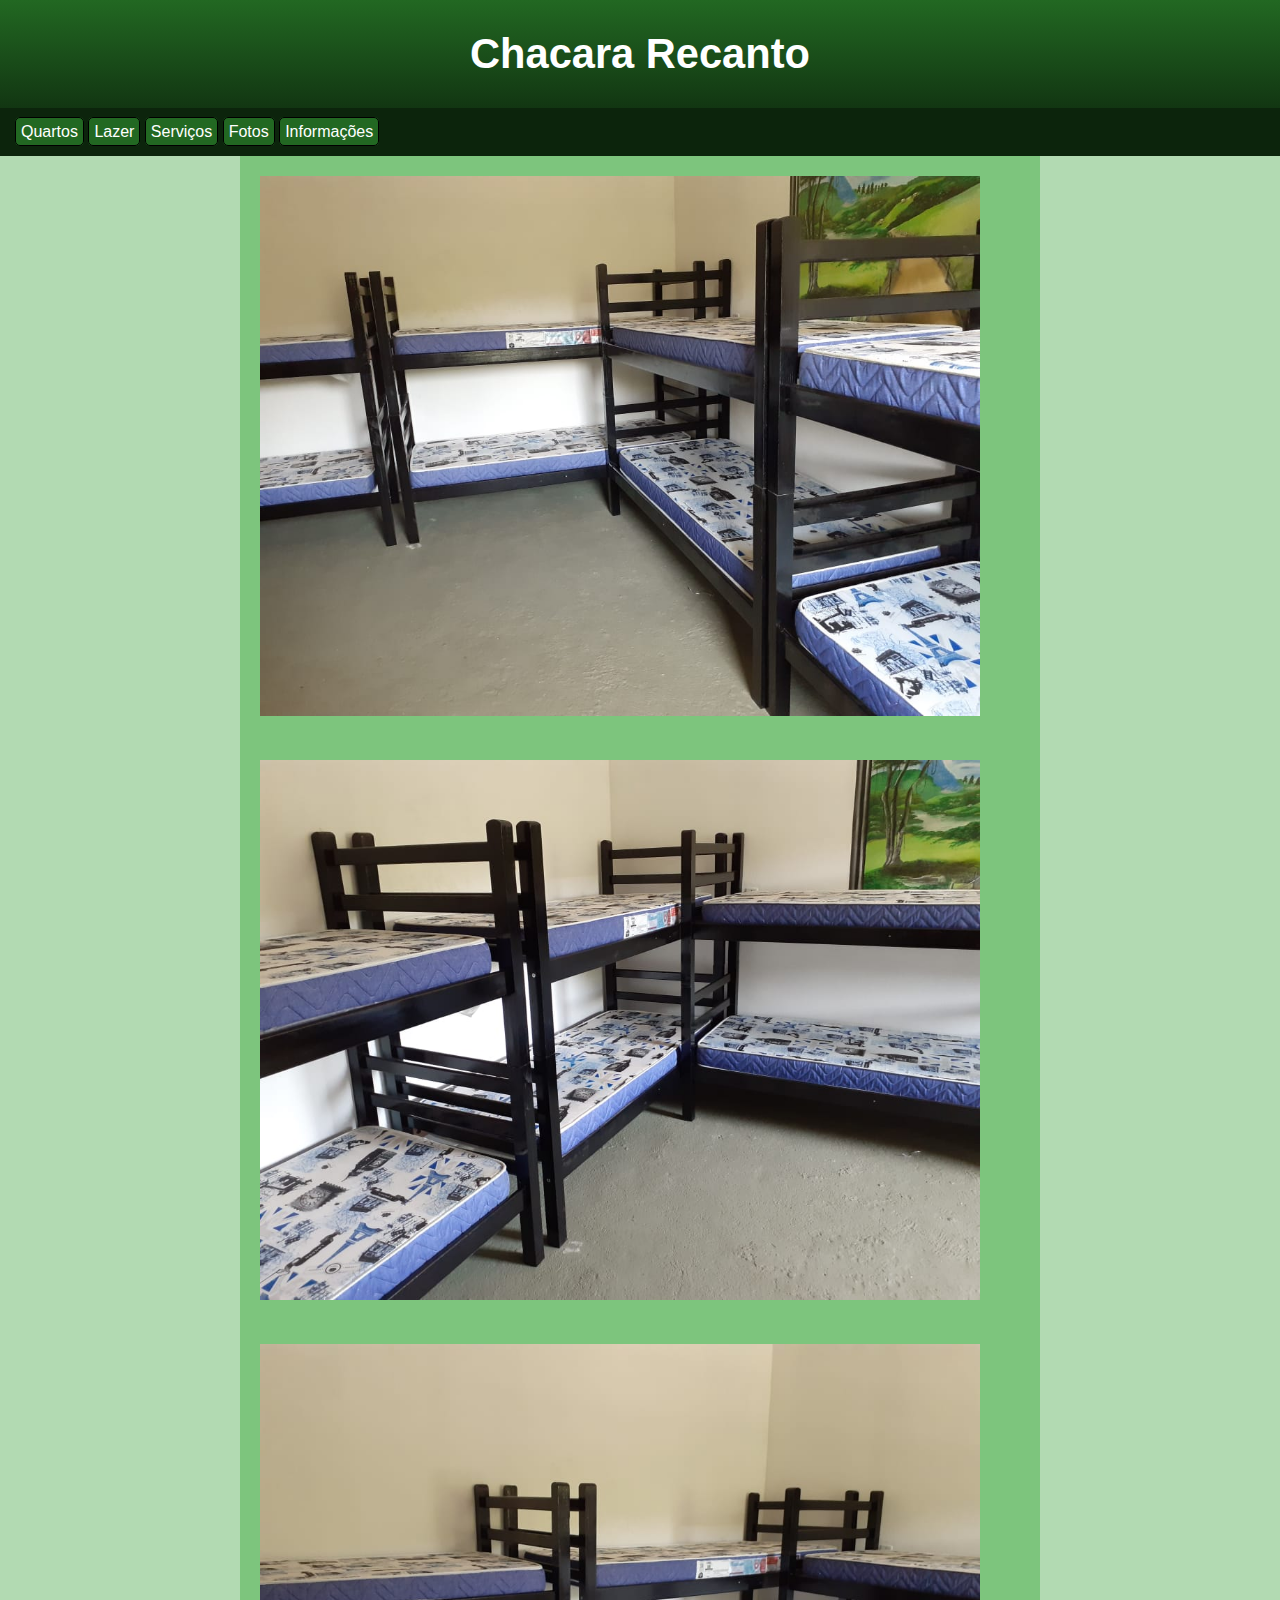
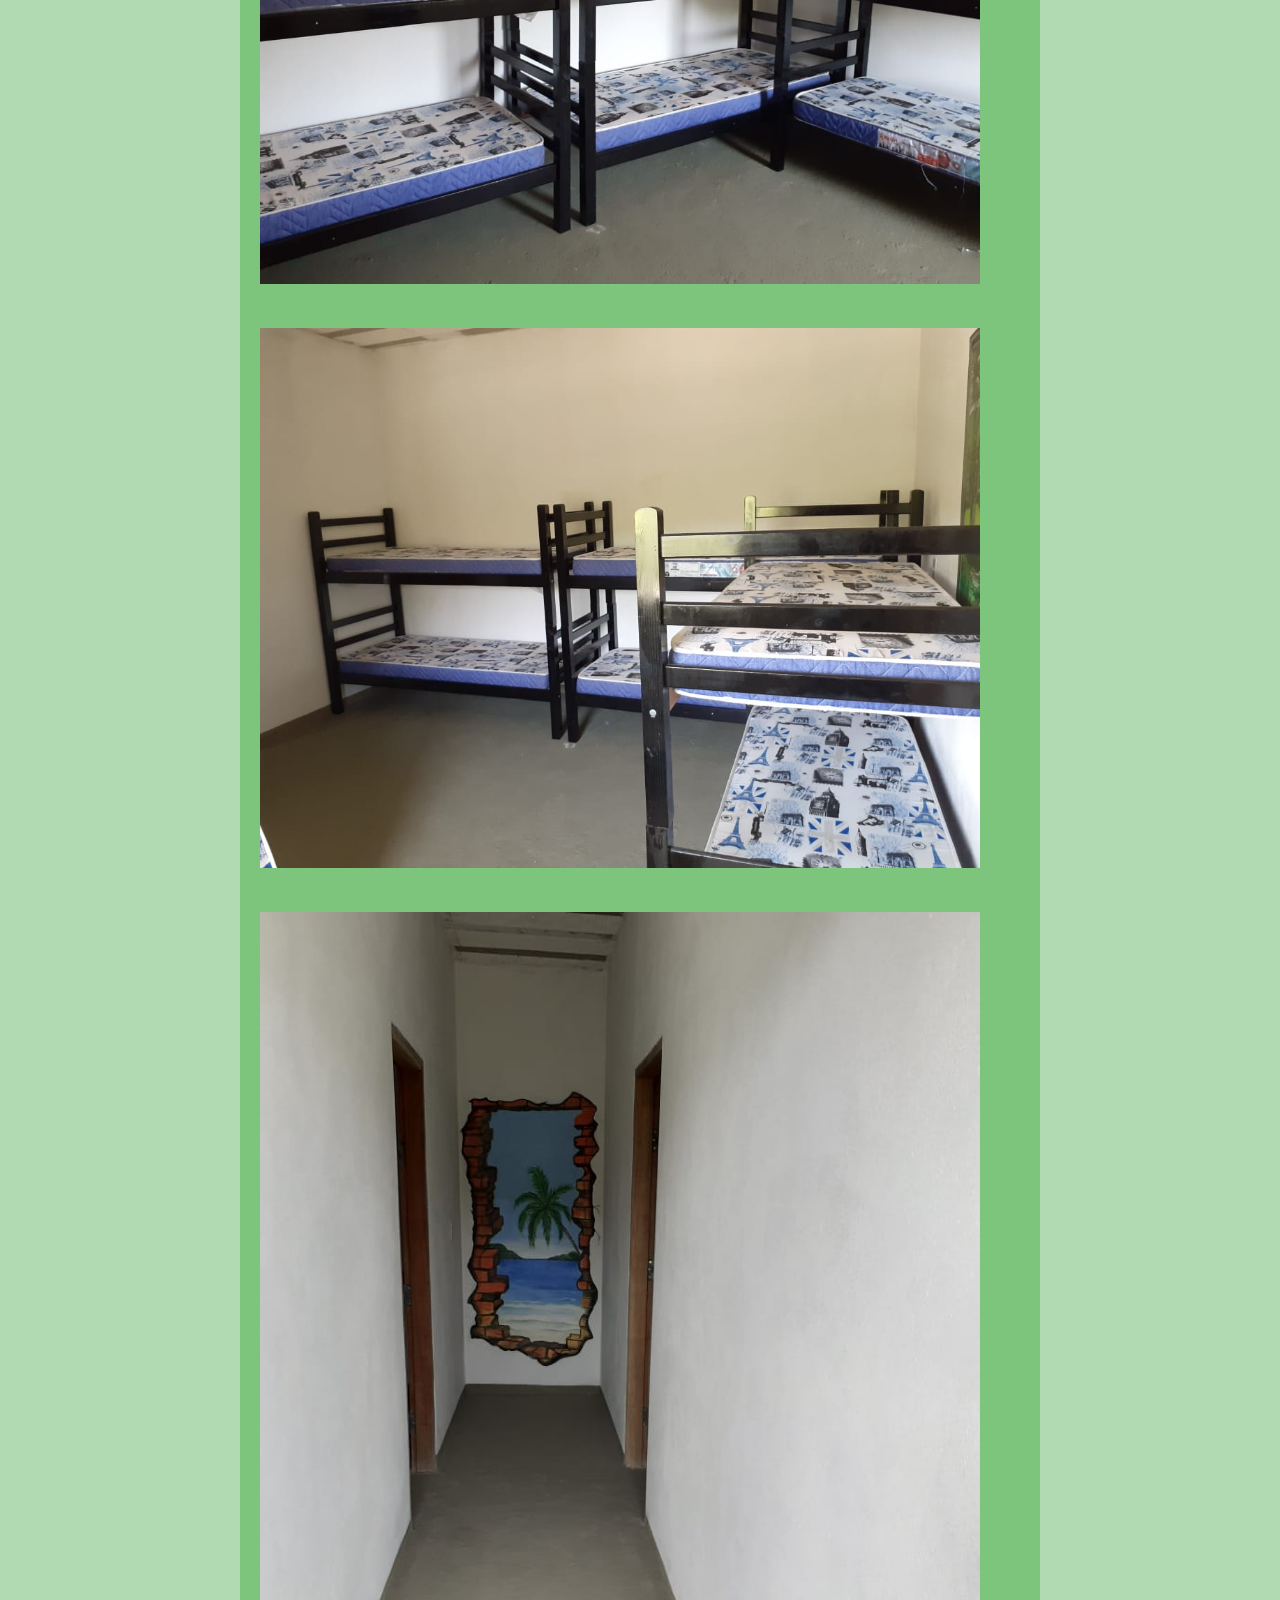
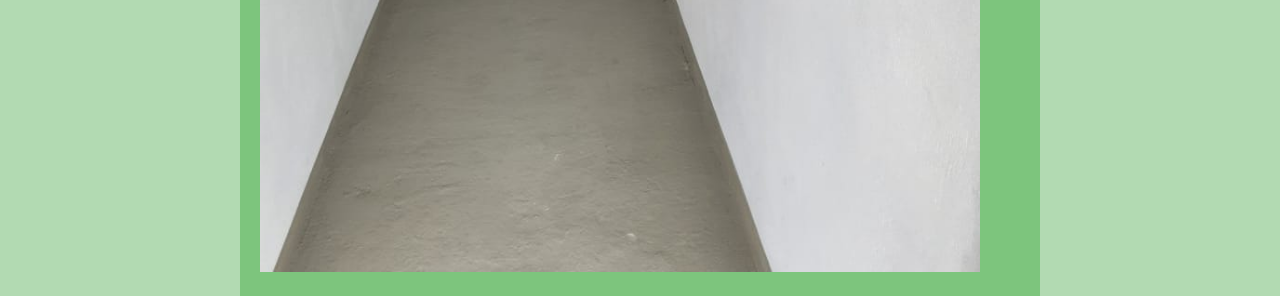
<file: quartos.html>
<!DOCTYPE html>
<html lang="pt-br">
<head>
    <meta charset="UTF-8">
    <meta http-equiv="X-UA-Compatible" content="IE=edge">
    <meta name="viewport" content="width=device-width, initial-scale=1.0">
    <title>Quartos</title>
    <link rel="stylesheet" href="style.css">
    <link rel="shortcut icon" href="rancho.png" type="image/x-icon">
</head>
<body>
    <header >
        <a href="index2.html" class="secundarios">
            <h1>Chacara Recanto</h1>
        </a>
    </header>
    <Nav>
        <a href="quartos.html">Quartos</a>
        <a href="lazer.html">Lazer</a>
        <a href="servicos.html">Serviços</a>
        <a href="fotos.html">Fotos</a>
        <a href="contato.html">Informações</a>
    </Nav>
    <main>
        
        <img src="fotos-lu/Quarto.jpeg" alt="Camas Beliche">
        <img src="fotos-lu/quarto1.jpeg" alt="Camas Beliche">
        <img src="fotos-lu/quarto2.jpeg" alt="Camas Beliche">
        <img src="fotos-lu/quarto3.jpeg" alt="Camas Beliche">
        <img src="fotos-lu/quarto4.jpeg" alt="Camas Beliche">
    </main>
</body>
</html>
</file>
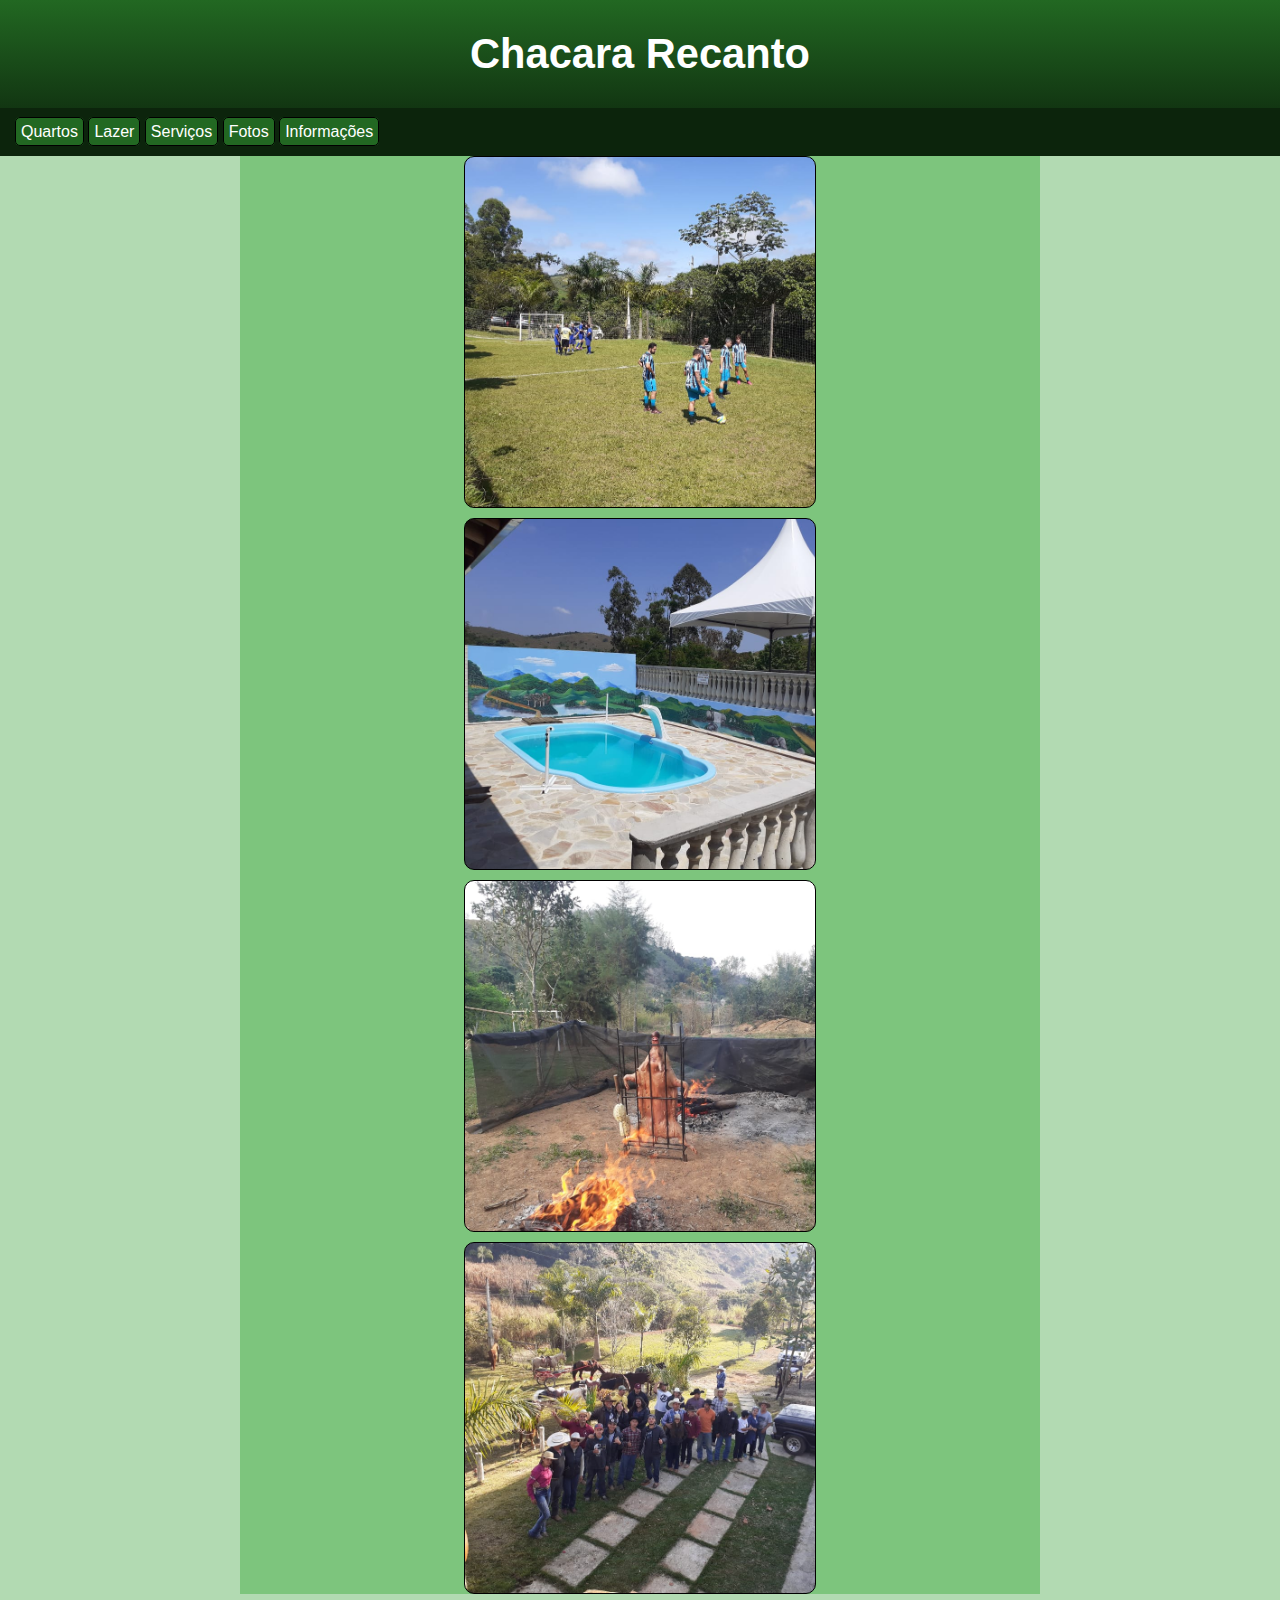
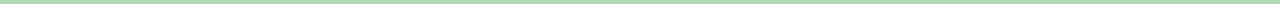
<file: servicos.html>
<!DOCTYPE html>
<html lang="pt-br">
<head>
    <meta charset="UTF-8">
    <meta http-equiv="X-UA-Compatible" content="IE=edge">
    <meta name="viewport" content="width=device-width, initial-scale=1.0">
    <title>Serviços</title>
    <link rel="stylesheet" href="style.css">
    <link rel="shortcut icon" href="rancho.png" type="image/x-icon">
</head>
<body>
    <header >
        <a href="index2.html" class="secundarios">
            <h1>Chacara Recanto</h1>
        </a>
    </header>
    <Nav>
        <a href="quartos.html">Quartos</a>
        <a href="lazer.html">Lazer</a>
        <a href="servicos.html">Serviços</a>
        <a href="fotos.html">Fotos</a>
        <a href="contato.html">Informações</a>
    </Nav>
    <main>
        <div class="servicos" id="Fut">
            <p>Alugamos o campo de Futebol e tambem realizamos campeonatos</p>
        </div>

        <div class="servicos" id="Diaria">
            <p>Também temos aluguel do espaço completo para no maximo 20 pessoas</p>
        </div>

        <div class="servicos" id="Jantar">
            <p>Fazemos uma bela refeição caipira</p>
        </div>

        <div class="servicos" id="Pernoite">
            <p>Também alugamos para o poso de romeiros ou pessoas em passeios de bicicleta (entre outros)</p>
        </div>

    </main>
</body>
</html>
</file>
<file: estilo/style.css>
@charset "UTF8";

@import url('https://fonts.googleapis.com/css2?family=Bebas+Neue&display=swap');

@font-face{
    font-family: 'Android';
    src: url('../fontes/idroid.otf') format('opentype');
    font-weight: normal;
}
*{
    margin: 0px;
    padding: 0px;
}

:root{
    --cor0: #c5ebd6;
    --cor1: #83e1ad;
    --cor2: #3ddc84;
    --cor3: #2fa866;
    --cor4: #1a5c37;
    --cor5: #063d1e;
    --font-padrao: Arial, Verdana, Helvetica, sans-serif;
    --font-destaque: 'Bebas Neue', cursive;
    --font-android: 'Android', cursive;
}

body{
    background-color: var(--cor0);
    font-family: var(--font-padrao);
}

a.externo::after{
    content: '\1F517';
    font-size: 0.8em;
}

header{
    background-image: linear-gradient(to bottom, var(--cor3), var(--cor5));
    height: 140px;
    text-align: center;
    padding-top: 30px;
}

header > h1 {
    color: var(--cor0);
    font-family: var(--font-destaque);
    margin-bottom: 20px;
    font-size: 3em;
    text-shadow: 2px 2px 10px gray;
}

header > p{
    color: white;
    font-size: 1.2em;
    max-width: 500px;
    padding-left: 15px;
    padding-right: 15px;
    margin: auto;
    padding-bottom: 40px;
}

nav{
    background-color: var(--cor5);
    padding: 10px;
    
}

nav > a{
    color: var(--cor1);
    padding: 10px;
    text-decoration: none;
    font-weight: bolder;
    border-radius: 10px;
    transition-duration: 0.7s;
}

nav > a:hover{
    background-color: var(--cor3);
    color: var(--cor5);
}

main{
    padding: 20px;
    min-width: 300px;
    max-width: 800px;
    margin: auto;
    margin-bottom: 30px;
    background-color: white;
    box-shadow: 0px 0px 10px rgba(0, 0, 0, 0.438);
    border-bottom-left-radius: 10px;
    border-bottom-right-radius: 10px;
}


main h1{
    color: var(--cor5);
    font-family: var(--font-android);
}

main h2{
    font-family: var(--font-android);
    color: var(--cor4);
    font-size: 1.2em;
    background-image: linear-gradient(to right, var(--cor1), transparent);
    text-indent: 4px;
}

main p{
    margin: 15px 0px;
    text-align: justify;
    text-indent: 30px;
    line-height: 2em;
    font-size: 1em;
}
main strong{
    color: var(--cor4);
    font-weight: bold;
}

main a{
    background-color: var(--cor1);
    font-weight: bold;
    text-decoration: none;
    color: var(--cor5);
}

main a:hover {
    color: var(--cor3);
    text-decoration: underline;
}


main img{
    width: 100%;
}

main img.pequena{
    max-width: 300px;
    display: block;
    margin: auto;
}

div.video{
    background-color: var(--cor5);
    margin: 0px -20px 20px -20px;
    padding: 20px;
    padding-bottom: 50%;
    position: relative;
}

div.video > iframe{
    position: absolute;
    top: 5%;
    left: 5%;
    width: 90%;
    height: 90%;
}

aside{
    background-color: var(--cor1);
    padding: 10px;
    border-radius: 10px;
}

aside > h3{
    background-color: var(--cor4);
    color: white;
    padding: 5px;
    margin: -10px -10px 0px -10px;
    border-radius: 10px 10px 0px 0px;
    text-align: center;
}

aside > p{
    padding-bottom: 5px;
}

aside > ul{
    list-style-type: '\2714\00A0\00A0';
    list-style-position: inside;
    columns: 2;
}

footer{
    background-color: var(--cor5);
    color: white;
    text-align: center;
    text-decoration: none;
    font-size: 0.8em;
}

footer a{
    color: white;
    font-weight: bolder;
    text-decoration: none;
}

footer a:hover{
    text-decoration: underline;
    background-color: var(--cor3);
    color: var(--cor5);
}
</file>
<file: style.css>
@charset "UTF8";

*{
    font-family: Arial, Helvetica, sans-serif;
    margin: 0px;
    padding: 0px;
}

body{
    background-color: rgb(178, 218, 178);
}


header{
    background-image: linear-gradient(to bottom, rgb(34, 104, 34), rgb(18,54,18));
    padding: 30px;
    text-align: center;
}

header > a.secundarios{
    text-decoration: none;
    color: white;
    font-size: 1.3em;
}

header > h1 {
    font-size: 2.5em;
    color: white;
}

nav{
    background-color: rgb(12, 36, 12);
    padding: 15px;
}

nav > a{
    color: white;
    text-decoration: none;
    padding: 5px;
    border: 1px solid black;
    border-radius: 5px;
    background-color: rgb(34, 104, 34);
}

nav > a:hover{
    background-color: rgb(54, 158, 54);
}

main.index{
    background-color: rgb(125, 197, 125);
    min-height: 350px;
    max-width: 1200px;
    background-image: url(fotos-lu/capa.png);
    background-repeat: no-repeat;
    background-position: center center;
    background-size: cover;
    margin: auto;
}

main > h2{
    padding: 10px;
    text-align: center;
}

main{
    background-color: rgb(125, 197, 125);
    max-width: 800px;
    margin: auto;
}

main > img{
    width: 90%;
    padding: 20px;
    margin: auto;
}

div#Fut{
    background-image: url(fotos-lu/Jogo\ de\ Futebol.jpeg);
    background-size: 100%;
    background-repeat: no-repeat;
    background-size: cover;
}

div#Diaria{
    background-image: url(fotos-lu/Diaria.jpeg);
    background-size: 100%;
    background-repeat: no-repeat;
    background-size: cover;
}

div#Jantar{
    background-image: url(fotos-lu/Jantar.jpeg);
    background-size: 100%;
    background-repeat: no-repeat;
    background-size: cover;
}

div#Pernoite{
    background-image: url(fotos-lu/Pouso\ para\ Romaria.jpeg);
    background-size: 100%;
    background-repeat: no-repeat;
    background-size: cover;
}


div.servicos >p{
    display: none;
    text-align: center;
    font-size: 2.5em;
    color: black;
    padding: 5px;
    margin: 10px;
}

div.servicos{
    width: 350px;
    height: 350px;
    border: 1px solid black;
    border-radius: 10px;
    margin: 0px auto 10px auto;

}


div.servicos:hover >p{
    display: block;
    background-color: rgba(0, 0, 0, 0.637);
    color: white;
    border-radius: 10px;
}


footer{
    background-color: rgb(12, 36, 12);
    text-align: center;
    color: white;
}

section.contato{
    padding: 20px;
}

ul{
    margin-top: 20px;
    margin-bottom: 20px;
}

li{
    list-style-type: none;
    text-align: center;
}

h2.contato{
    text-align: center;
    padding-bottom: 10px;
}

p.contato{
    text-align: center;
}

div.contato{
    margin: 0px -20px 20px -20px;
    padding: 20px;
    padding-bottom: 50%;
    position: relative;
}

div.contato > iframe{
    position: absolute;
    top: 5%;
    left: 5%;
    width: 90%;
    height: 90%;
}
</file>
